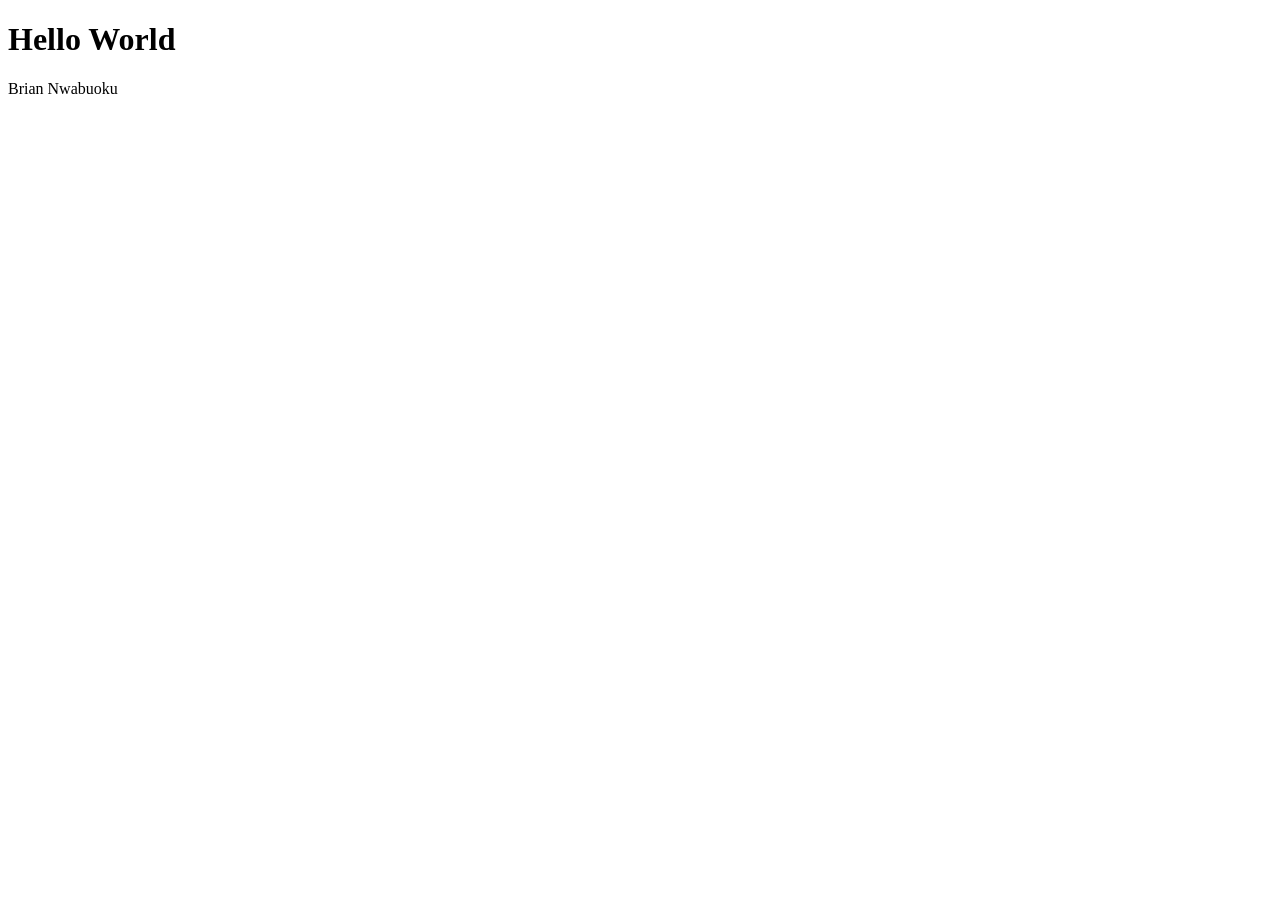
<file: index.html>
<!DOCTYPE html>

<!--
Student name: Brian Nwabuoku
File name: index.html
Date created: September 16, 2026
Date updated: September 16, 2026
Description: "Hello World" page for MIS 7375.
-->

<html>
  
<head>
  <title>Brian Nwabuoku - MIS 7375</title>
</head>

<body>
  <h1>Hello World</h1>
  <p>Brian Nwabuoku</p>
</body>

</html>
</file>
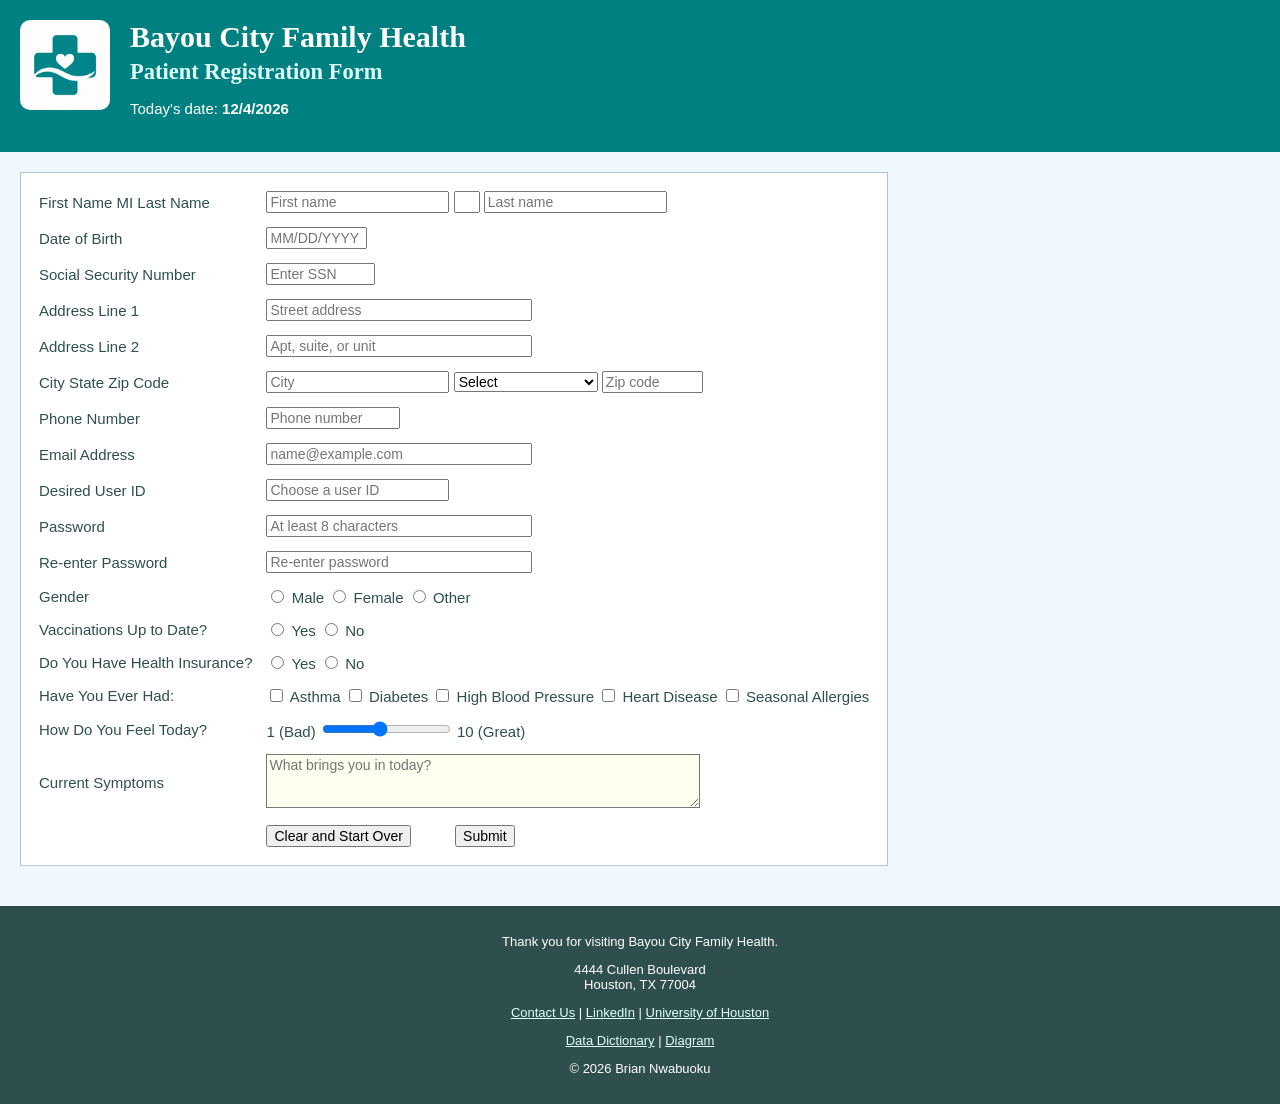
<file: mis7375/homework1/homework1.html>
<!DOCTYPE html>

<!--
Program name: homework1.html
Author: Brian Nwabuoku
Date created: 09/26/2026
Date last edited: 09/29/2026
Version: 1.0
Description: Patient registration form for Bayou City Family Health.
-->

<html>
<head>
  <title>Bayou City Family Health - Patient Registration</title>
  <link rel="stylesheet" href="homework1.css">
</head>
<body>
  <div id="header">
    <!-- Banner with our logo, company name, and today's date -->
    <img id="logo" src="bayou-city-family-health-logo.png" alt="Bayou City Family Health logo">
    <h1>Bayou City Family Health</h1>
    <h2>Patient Registration Form</h2>
    <!-- The script at the bottom of the page fills in the date -->
    <p>Today's date: <span id="today">Date goes here</span></p>
  </div>
  <div id="main">
    <form action="thankyou.html">
      <table class="form">
        <!-- First name, middle initial, and last name share one row -->
        <tr>
          <td>
            <label for="firstname">First Name</label>
            <label for="middleinit">MI</label>
            <label for="lastname">Last Name</label>
          </td>
          <td>
            <input type="text"
            id="firstname"
            name="firstname"
            size="20"
            maxlength="30"
            placeholder="First name"
            required>
            <input type="text"
            id="middleinit"
            name="middleinit"
            size="1"
            maxlength="1">
            <input type="text"
            id="lastname"
            name="lastname"
            size="20"
            maxlength="30"
            placeholder="Last name"
            required>
          </td>
        </tr>
        <!-- Date of birth -->
        <tr>
          <td><label for="dob">Date of Birth</label></td>
          <td>
            <input type="text"
            id="dob"
            name="dob"
            size="10"
            maxlength="10"
            placeholder="MM/DD/YYYY"
            required>
          </td>
        </tr>
        <!-- SSN is hidden like a password, and dashes are optional -->
        <tr>
          <td><label for="ssn">Social Security Number</label></td>
          <td>
            <input type="password"
            id="ssn"
            name="ssn"
            size="11"
            minlength="9"
            maxlength="11"
            placeholder="Enter SSN"
            required>
          </td>
        </tr>
        <!-- Address -->
        <tr>
          <td><label for="addr1">Address Line 1</label></td>
          <td>
            <input type="text"
            id="addr1"
            name="addr1"
            size="30"
            maxlength="30"
            placeholder="Street address"
            required>
          </td>
        </tr>
        <tr>
          <td><label for="addr2">Address Line 2</label></td>
          <td>
            <input type="text"
            id="addr2"
            name="addr2"
            size="30"
            maxlength="30"
            placeholder="Apt, suite, or unit">
          </td>
        </tr>
        <!-- City, state, and zip share one row -->
        <tr>
          <td>
            <label for="city">City</label>
            <label for="state">State</label>
            <label for="zip">Zip Code</label>
          </td>
          <td>
            <input type="text"
            id="city"
            name="city"
            size="20"
            maxlength="30"
            placeholder="City"
            required>
            <select id="state"
              name="state"
              required>
              <option value="">Select</option>
              <option value="AL">Alabama</option>
              <option value="AK">Alaska</option>
              <option value="AZ">Arizona</option>
              <option value="AR">Arkansas</option>
              <option value="CA">California</option>
              <option value="CO">Colorado</option>
              <option value="CT">Connecticut</option>
              <option value="DE">Delaware</option>
              <option value="DC">District of Columbia</option>
              <option value="FL">Florida</option>
              <option value="GA">Georgia</option>
              <option value="HI">Hawaii</option>
              <option value="ID">Idaho</option>
              <option value="IL">Illinois</option>
              <option value="IN">Indiana</option>
              <option value="IA">Iowa</option>
              <option value="KS">Kansas</option>
              <option value="KY">Kentucky</option>
              <option value="LA">Louisiana</option>
              <option value="ME">Maine</option>
              <option value="MD">Maryland</option>
              <option value="MA">Massachusetts</option>
              <option value="MI">Michigan</option>
              <option value="MN">Minnesota</option>
              <option value="MS">Mississippi</option>
              <option value="MO">Missouri</option>
              <option value="MT">Montana</option>
              <option value="NE">Nebraska</option>
              <option value="NV">Nevada</option>
              <option value="NH">New Hampshire</option>
              <option value="NJ">New Jersey</option>
              <option value="NM">New Mexico</option>
              <option value="NY">New York</option>
              <option value="NC">North Carolina</option>
              <option value="ND">North Dakota</option>
              <option value="OH">Ohio</option>
              <option value="OK">Oklahoma</option>
              <option value="OR">Oregon</option>
              <option value="PA">Pennsylvania</option>
              <option value="PR">Puerto Rico</option>
              <option value="RI">Rhode Island</option>
              <option value="SC">South Carolina</option>
              <option value="SD">South Dakota</option>
              <option value="TN">Tennessee</option>
              <option value="TX">Texas</option>
              <option value="UT">Utah</option>
              <option value="VT">Vermont</option>
              <option value="VA">Virginia</option>
              <option value="WA">Washington</option>
              <option value="WV">West Virginia</option>
              <option value="WI">Wisconsin</option>
              <option value="WY">Wyoming</option>
            </select>
            <input type="text"
            id="zip"
            name="zip"
            size="10"
            minlength="5"
            maxlength="10"
            placeholder="Zip code"
            required>
          </td>
        </tr>
        <!-- Phone -->
        <tr>
          <td><label for="phone">Phone Number</label></td>
          <td>
            <input type="tel"
            id="phone"
            name="phone"
            size="14"
            minlength="10"
            maxlength="14"
            placeholder="Phone number"
            required>
          </td>
        </tr>
        <!-- Email -->
        <tr>
          <td><label for="email">Email Address</label></td>
          <td>
            <input type="email"
            id="email"
            name="email"
            size="30"
            minlength="6"
            maxlength="100"
            placeholder="name@example.com"
            required>
          </td>
        </tr>
        <!-- User ID is kept separate from the email -->
        <tr>
          <td><label for="userid">Desired User ID</label></td>
          <td>
            <input type="text"
            id="userid"
            name="userid"
            size="20"
            minlength="5"
            maxlength="20"
            placeholder="Choose a user ID"
            required>
          </td>
        </tr>
        <!-- Password is typed twice so we can check that they match -->
        <tr>
          <td><label for="password1">Password</label></td>
          <td>
            <input type="password"
            id="password1"
            name="password1"
            size="30"
            minlength="8"
            maxlength="30"
            placeholder="At least 8 characters"
            required>
          </td>
        </tr>
        <tr>
          <td><label for="password2">Re-enter Password</label></td>
          <td>
            <input type="password"
            id="password2"
            name="password2"
            size="30"
            minlength="8"
            maxlength="30"
            placeholder="Re-enter password"
            required>
          </td>
        </tr>
        <!-- Gender uses one name for the group and a numbered id for each button -->
        <tr>
          <td>Gender</td>
          <td>
            <input type="radio"
            id="gender1"
            name="gender"
            value="M"
            required>
            <label for="gender1">Male</label>
            <input type="radio"
            id="gender2"
            name="gender"
            value="F">
            <label for="gender2">Female</label>
            <input type="radio"
            id="gender3"
            name="gender"
            value="O">
            <label for="gender3">Other</label>
          </td>
        </tr>
        <!-- Vaccinations are saved as 1 for yes and 0 for no -->
        <tr>
          <td>Vaccinations Up to Date?</td>
          <td>
            <input type="radio"
            id="vaccinated1"
            name="vaccinated"
            value="1"
            required>
            <label for="vaccinated1">Yes</label>
            <input type="radio"
            id="vaccinated2"
            name="vaccinated"
            value="0">
            <label for="vaccinated2">No</label>
          </td>
        </tr>
        <!-- Insurance is saved as 1 for yes and 0 for no -->
        <tr>
          <td>Do You Have Health Insurance?</td>
          <td>
            <input type="radio"
            id="insurance1"
            name="insurance"
            value="1"
            required>
            <label for="insurance1">Yes</label>
            <input type="radio"
            id="insurance2"
            name="insurance"
            value="0">
            <label for="insurance2">No</label>
          </td>
        </tr>
        <!-- Each medical history box is its own yes or no field -->
        <tr>
          <td>Have You Ever Had:</td>
          <td>
            <input type="checkbox"
            id="asthma"
            name="asthma"
            value="1">
            <label for="asthma">Asthma</label>
            <input type="checkbox"
            id="diabetes"
            name="diabetes"
            value="1">
            <label for="diabetes">Diabetes</label>
            <input type="checkbox"
            id="bloodpressure"
            name="bloodpressure"
            value="1">
            <label for="bloodpressure">High Blood Pressure</label>
            <input type="checkbox"
            id="heartdisease"
            name="heartdisease"
            value="1">
            <label for="heartdisease">Heart Disease</label>
            <input type="checkbox"
            id="allergies"
            name="allergies"
            value="1">
            <label for="allergies">Seasonal Allergies</label>
          </td>
        </tr>
        <!-- How the patient feels today, from 1 to 10 -->
        <tr>
          <td><label for="healthscale">How Do You Feel Today?</label></td>
          <td>
            1 (Bad)
            <input type="range"
            id="healthscale"
            name="healthscale"
            min="1"
            max="10"
            step="1"
            value="5">
            10 (Great)
          </td>
        </tr>
        <!-- Symptoms or reason for the visit -->
        <tr>
          <td><label for="symptoms">Current Symptoms</label></td>
          <td>
            <textarea id="symptoms"
            name="symptoms"
            rows="3"
            cols="50"
            placeholder="What brings you in today?"></textarea>
          </td>
        </tr>
        <!-- Clear resets the form, and Submit goes to the thank-you page -->
        <tr>
          <td></td>
          <td>
            <input type="reset"
            value="Clear and Start Over">
            <input type="submit"
            value="Submit">
          </td>
        </tr>
      </table>
    </form>
  </div>
  <!-- Footer with our address, contact, social links, and my homework files -->
  <div id="footer">
    <p>Thank you for visiting Bayou City Family Health.</p>
    <p>
      4444 Cullen Boulevard<br>
      Houston, TX 77004
    </p>
    <p>
      <a href="#">Contact Us</a> |
      <a href="https://www.linkedin.com/in/briannwabuoku">LinkedIn</a> |
      <a href="https://www.uh.edu">University of Houston</a>
    </p>
    <p>
      <a href="mis7375-homework1-data-dictionary.xlsx">Data Dictionary</a> |
      <a href="mis7375-homework1-diagram.png">Diagram</a>
    </p>
    <p>&copy; 2026 Brian Nwabuoku</p>
  </div>
  <!-- Writes today's date into the banner -->
  <script>
    document.getElementById("today").innerHTML = new Date().toLocaleDateString();
  </script>
</body>
</html>
</file>
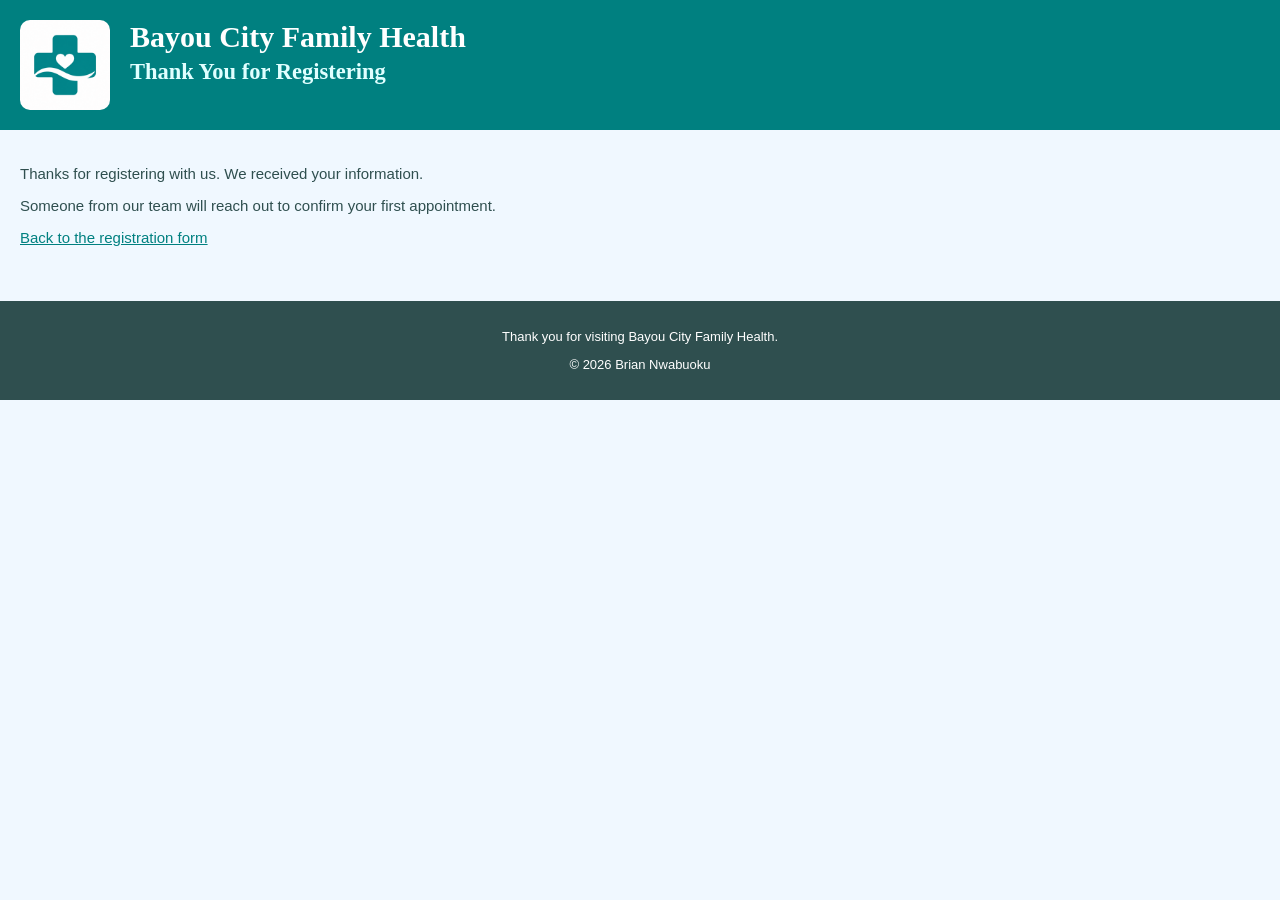
<file: mis7375/homework1/thankyou.html>
<!DOCTYPE html>

<!--
Program name: thankyou.html
Author: Brian Nwabuoku
Date created: 09/29/2026
Date last edited: 09/29/2026
Version: 1.0
Description: Thank you page shown after a patient submits the Bayou City Family Health registration form.
-->

<html>
<head>
  <title>Bayou City Family Health - Thank You</title>
  <link rel="stylesheet" href="homework1.css">
</head>
<body>
  <!-- Same banner as the form page -->
  <div id="header">
    <img id="logo" src="bayou-city-family-health-logo.png" alt="Bayou City Family Health logo">
    <h1>Bayou City Family Health</h1>
    <h2>Thank You for Registering</h2>
  </div>
  <!-- Confirmation and a link back to the form -->
  <div id="main">
    <p>Thanks for registering with us. We received your information.</p>
    <p>Someone from our team will reach out to confirm your first appointment.</p>
    <p><a href="homework1.html">Back to the registration form</a></p>
  </div>
  <!-- Footer -->
  <div id="footer">
    <p>Thank you for visiting Bayou City Family Health.</p>
    <p>&copy; 2026 Brian Nwabuoku</p>
  </div>
</body>
</html>
</file>
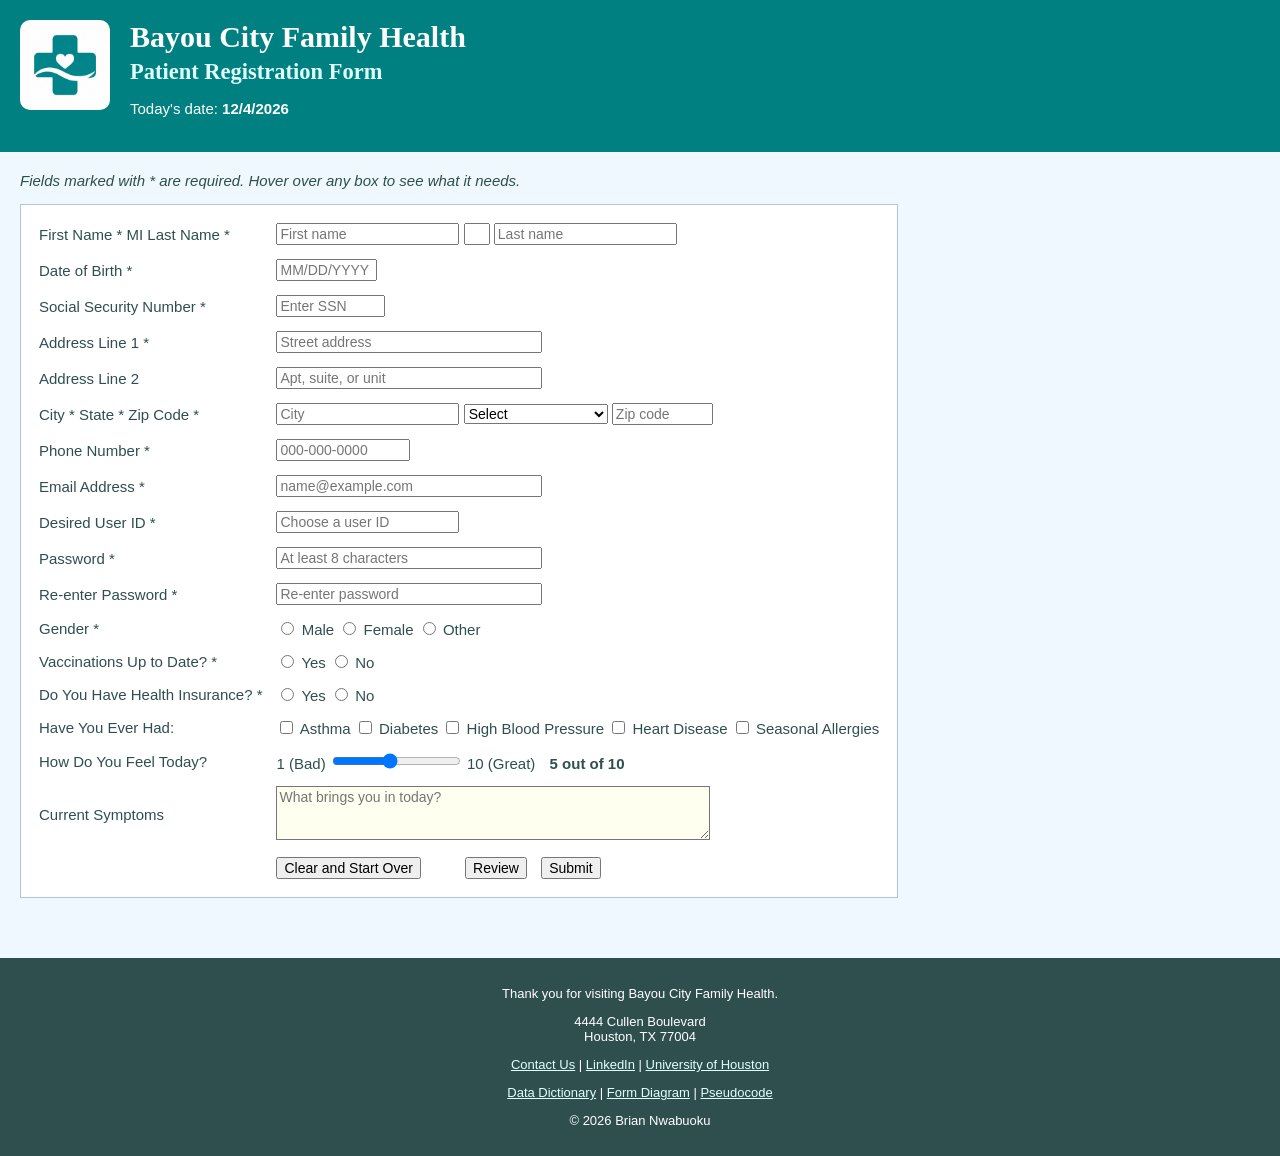
<file: mis7375/homework2/homework2.html>
<!DOCTYPE html>

<!--
Program name: homework2.html
Author: Brian Nwabuoku
Date created: 10/21/2026
Date last edited: 10/23/2026
Version: 1.5
Description: Patient registration form for Bayou City Family Health, built on Homework 1. It checks each field and has a Review button that shows everything the patient entered before they submit.
-->

<html>
<head>
  <title>Bayou City Family Health - Patient Registration</title>
  <link rel="stylesheet" href="homework2.css">
</head>
<body onload="startform()">
  <div id="header">
    <!-- Banner with our logo, company name, and today's date -->
    <img id="logo" src="bayou-city-family-health-logo.png" alt="Bayou City Family Health logo">
    <h1>Bayou City Family Health</h1>
    <h2>Patient Registration Form</h2>
    <!-- The script fills in the date when the page loads -->
    <p>Today's date: <span id="today">Date goes here</span></p>
  </div>
  <div id="main">
    <p class="note">Fields marked with * are required. Hover over any box to see what it needs.</p>
    <form id="signup"
      name="signup"
      action="thankyou.html"
      onsubmit="return checkall()"
      onreset="startover()">
      <table class="form">
        <!-- First name, middle initial, and last name share one row -->
        <tr>
          <td>
            <label for="firstname">First Name *</label>
            <label for="middleinit">MI</label>
            <label for="lastname">Last Name *</label>
          </td>
          <td>
            <input type="text"
            id="firstname"
            name="firstname"
            size="20"
            minlength="1"
            maxlength="30"
            pattern="[A-Za-z'\-]{1,30}"
            placeholder="First name"
            title="Your first name, 1 to 30 characters. Letters, apostrophes, and dashes only."
            onblur="showresult('firstname')"
            required>
            <input type="text"
            id="middleinit"
            name="middleinit"
            size="1"
            maxlength="1"
            pattern="[A-Za-z]"
            title="Your middle initial, one letter. Leave it blank if you don't have one."
            onblur="showresult('middleinit')">
            <input type="text"
            id="lastname"
            name="lastname"
            size="20"
            minlength="1"
            maxlength="30"
            pattern="[A-Za-z'2-5 \-]{1,30}"
            placeholder="Last name"
            title="Your last name, 1 to 30 characters. Letters, apostrophes, dashes, and the numbers 2 to 5 for a suffix like 3rd."
            onblur="showresult('lastname')"
            required>
            <span id="firstname_error" class="error"></span>
            <span id="middleinit_error" class="error"></span>
            <span id="lastname_error" class="error"></span>
          </td>
        </tr>
        <!-- Date of birth can't be in the future or more than 120 years ago -->
        <tr>
          <td><label for="dob">Date of Birth *</label></td>
          <td>
            <input type="text"
            id="dob"
            name="dob"
            size="10"
            minlength="10"
            maxlength="10"
            pattern="(0[1-9]|1[0-2])\/(0[1-9]|[12][0-9]|3[01])\/[0-9]{4}"
            placeholder="MM/DD/YYYY"
            title="Your date of birth as MM/DD/YYYY. It can't be in the future or more than 120 years ago."
            onblur="showresult('dob')"
            required>
            <span id="dob_error" class="error"></span>
          </td>
        </tr>
        <!-- SSN is hidden like a password, and dashes are optional -->
        <tr>
          <td><label for="ssn">Social Security Number *</label></td>
          <td>
            <input type="password"
            id="ssn"
            name="ssn"
            size="11"
            minlength="9"
            maxlength="11"
            pattern="[0-9]{3}-?[0-9]{2}-?[0-9]{4}"
            placeholder="Enter SSN"
            title="Your 9-digit Social Security number. Dashes are optional, and it stays hidden as you type."
            onblur="showresult('ssn')"
            required>
            <span id="ssn_error" class="error"></span>
          </td>
        </tr>
        <!-- Address -->
        <tr>
          <td><label for="addr1">Address Line 1 *</label></td>
          <td>
            <input type="text"
            id="addr1"
            name="addr1"
            size="30"
            minlength="2"
            maxlength="30"
            placeholder="Street address"
            title="Your street address, 2 to 30 characters."
            onblur="showresult('addr1')"
            required>
            <span id="addr1_error" class="error"></span>
          </td>
        </tr>
        <tr>
          <td><label for="addr2">Address Line 2</label></td>
          <td>
            <input type="text"
            id="addr2"
            name="addr2"
            size="30"
            minlength="2"
            maxlength="30"
            placeholder="Apt, suite, or unit"
            title="Apartment, suite, or unit. Optional, but if you fill it in, use 2 to 30 characters."
            onblur="showresult('addr2')">
            <span id="addr2_error" class="error"></span>
          </td>
        </tr>
        <!-- City, state, and zip share one row -->
        <tr>
          <td>
            <label for="city">City *</label>
            <label for="state">State *</label>
            <label for="zip">Zip Code *</label>
          </td>
          <td>
            <input type="text"
            id="city"
            name="city"
            size="20"
            minlength="2"
            maxlength="30"
            placeholder="City"
            title="Your city, 2 to 30 characters."
            onblur="showresult('city')"
            required>
            <!-- The state list loads from homework2-states.js -->
            <select id="state"
              name="state"
              title="Pick your state from the list."
              onchange="showresult('state')"
              required>
              <option value="">Select</option>
            </select>
            <input type="text"
            id="zip"
            name="zip"
            size="10"
            minlength="5"
            maxlength="10"
            pattern="[0-9]{5}(-[0-9]{4})?"
            placeholder="Zip code"
            title="Your 5-digit zip code. You can type ZIP+4 like 77004-1234, and we'll keep the first 5 digits."
            onblur="showresult('zip')"
            required>
            <span id="city_error" class="error"></span>
            <span id="state_error" class="error"></span>
            <span id="zip_error" class="error"></span>
          </td>
        </tr>
        <!-- Phone -->
        <tr>
          <td><label for="phone">Phone Number *</label></td>
          <td>
            <input type="tel"
            id="phone"
            name="phone"
            size="14"
            minlength="10"
            maxlength="14"
            pattern="\(?[0-9]{3}\)?[ .\-]?[0-9]{3}[ .\-]?[0-9]{4}"
            placeholder="000-000-0000"
            title="Your 10-digit phone number, like 713-555-1212. We'll show it back to you as 000-000-0000."
            onblur="showresult('phone')"
            required>
            <span id="phone_error" class="error"></span>
          </td>
        </tr>
        <!-- Email -->
        <tr>
          <td><label for="email">Email Address *</label></td>
          <td>
            <input type="email"
            id="email"
            name="email"
            size="30"
            minlength="6"
            maxlength="100"
            pattern="[A-Za-z0-9._%+\-]+@[A-Za-z0-9.\-]+\.[A-Za-z]{2,}"
            placeholder="name@example.com"
            title="Your email address in the format name@domain.tld."
            onblur="showresult('email')"
            required>
            <span id="email_error" class="error"></span>
          </td>
        </tr>
        <!-- User ID is kept separate from the email -->
        <tr>
          <td><label for="userid">Desired User ID *</label></td>
          <td>
            <input type="text"
            id="userid"
            name="userid"
            size="20"
            minlength="5"
            maxlength="30"
            pattern="[A-Za-z][A-Za-z0-9_\-]{4,29}"
            placeholder="Choose a user ID"
            title="5 to 30 characters. Start with a letter, then use letters, numbers, underscores, or dashes. No spaces. We'll save it in lowercase."
            onblur="showresult('userid')"
            required>
            <span id="userid_error" class="error"></span>
          </td>
        </tr>
        <!-- Password is typed twice so we can check that they match -->
        <tr>
          <td><label for="password1">Password *</label></td>
          <td>
            <input type="password"
            id="password1"
            name="password1"
            size="30"
            minlength="8"
            maxlength="30"
            pattern="(?=.*[a-z])(?=.*[A-Z])(?=.*[0-9])(?=.*[^A-Za-z0-9])[^&quot;]{8,30}"
            placeholder="At least 8 characters"
            title="8 to 30 characters with at least 1 uppercase letter, 1 lowercase letter, 1 number, and 1 special character like ! or #. No double quotes, and it can't include your user ID or name."
            oninput="showresult('password1')"
            onblur="showresult('password1')"
            required>
            <span id="password1_error" class="error"></span>
          </td>
        </tr>
        <tr>
          <td><label for="password2">Re-enter Password *</label></td>
          <td>
            <input type="password"
            id="password2"
            name="password2"
            size="30"
            minlength="8"
            maxlength="30"
            placeholder="Re-enter password"
            title="Type the same password again so we know they match."
            oninput="showresult('password2')"
            onblur="showresult('password2')"
            required>
            <span id="password2_error" class="error"></span>
          </td>
        </tr>
        <!-- Gender uses one name for the group and a numbered id for each button -->
        <tr>
          <td>Gender *</td>
          <td>
            <input type="radio"
            id="gender1"
            name="gender"
            value="M"
            title="Pick the option that fits you."
            required>
            <label for="gender1">Male</label>
            <input type="radio"
            id="gender2"
            name="gender"
            value="F"
            title="Pick the option that fits you.">
            <label for="gender2">Female</label>
            <input type="radio"
            id="gender3"
            name="gender"
            value="O"
            title="Pick the option that fits you.">
            <label for="gender3">Other</label>
            <span id="gender_error" class="error"></span>
          </td>
        </tr>
        <!-- Vaccinations are saved as 1 for yes and 0 for no -->
        <tr>
          <td>Vaccinations Up to Date? *</td>
          <td>
            <input type="radio"
            id="vaccinated1"
            name="vaccinated"
            value="1"
            title="Yes if your vaccinations are up to date."
            required>
            <label for="vaccinated1">Yes</label>
            <input type="radio"
            id="vaccinated2"
            name="vaccinated"
            value="0"
            title="No if you're behind on any vaccinations.">
            <label for="vaccinated2">No</label>
            <span id="vaccinated_error" class="error"></span>
          </td>
        </tr>
        <!-- Insurance is saved as 1 for yes and 0 for no -->
        <tr>
          <td>Do You Have Health Insurance? *</td>
          <td>
            <input type="radio"
            id="insurance1"
            name="insurance"
            value="1"
            title="Yes if you have health insurance."
            required>
            <label for="insurance1">Yes</label>
            <input type="radio"
            id="insurance2"
            name="insurance"
            value="0"
            title="No if you don't have health insurance.">
            <label for="insurance2">No</label>
            <span id="insurance_error" class="error"></span>
          </td>
        </tr>
        <!-- Each medical history box is its own yes or no field -->
        <tr>
          <td>Have You Ever Had:</td>
          <td>
            <input type="checkbox"
            id="asthma"
            name="asthma"
            value="1"
            title="Check if you've ever had asthma.">
            <label for="asthma">Asthma</label>
            <input type="checkbox"
            id="diabetes"
            name="diabetes"
            value="1"
            title="Check if you've ever had diabetes.">
            <label for="diabetes">Diabetes</label>
            <input type="checkbox"
            id="bloodpressure"
            name="bloodpressure"
            value="1"
            title="Check if you've ever had high blood pressure.">
            <label for="bloodpressure">High Blood Pressure</label>
            <input type="checkbox"
            id="heartdisease"
            name="heartdisease"
            value="1"
            title="Check if you've ever had heart disease.">
            <label for="heartdisease">Heart Disease</label>
            <input type="checkbox"
            id="allergies"
            name="allergies"
            value="1"
            title="Check if you get seasonal allergies.">
            <label for="allergies">Seasonal Allergies</label>
          </td>
        </tr>
        <!-- How the patient feels today, from 1 to 10, with the number shown as the bar moves -->
        <tr>
          <td><label for="healthscale">How Do You Feel Today?</label></td>
          <td>
            1 (Bad)
            <input type="range"
            id="healthscale"
            name="healthscale"
            min="1"
            max="10"
            step="1"
            value="5"
            title="Slide to show how you feel today, from 1 (bad) to 10 (great)."
            oninput="showhealthscale()">
            10 (Great)
            <span id="healthvalue">5 out of 10</span>
          </td>
        </tr>
        <!-- Symptoms or reason for the visit -->
        <tr>
          <td><label for="symptoms">Current Symptoms</label></td>
          <td>
            <textarea id="symptoms"
            name="symptoms"
            rows="3"
            cols="50"
            maxlength="500"
            placeholder="What brings you in today?"
            title="Optional. Tell us what brings you in, up to 500 characters. Please don't use double quotes."
            onblur="showresult('symptoms')"></textarea>
            <span id="symptoms_error" class="error"></span>
          </td>
        </tr>
        <!-- Review shows everything below the form, Clear resets it, and Submit goes to the thank-you page -->
        <tr>
          <td></td>
          <td>
            <input type="reset"
            value="Clear and Start Over"
            title="Clears every field so you can start over.">
            <input type="button"
            id="reviewbutton"
            value="Review"
            title="Checks your answers and shows them below so you can look them over."
            onclick="reviewform()">
            <input type="submit"
            value="Submit"
            title="Sends your registration once everything checks out.">
          </td>
        </tr>
      </table>
    </form>
    <!-- The review of what the patient entered shows up here -->
    <div id="review"></div>
  </div>
  <!-- Footer with our address, contact, social links, and my homework files -->
  <div id="footer">
    <p>Thank you for visiting Bayou City Family Health.</p>
    <p>
      4444 Cullen Boulevard<br>
      Houston, TX 77004
    </p>
    <p>
      <a href="#">Contact Us</a> |
      <a href="https://www.linkedin.com/in/briannwabuoku">LinkedIn</a> |
      <a href="https://www.uh.edu">University of Houston</a>
    </p>
    <p>
      <a href="mis7375-homework2-data-dictionary.xlsx">Data Dictionary</a> |
      <a href="../homework1/mis7375-homework1-diagram.png">Form Diagram</a> |
      <a href="homework2-pseudocode.pdf">Pseudocode</a>
    </p>
    <p>&copy; 2026 Brian Nwabuoku</p>
  </div>
  <!-- The state list and the form checks live in their own files -->
  <script src="homework2-states.js"></script>
  <script src="homework2.js"></script>
</body>
</html>
</file>
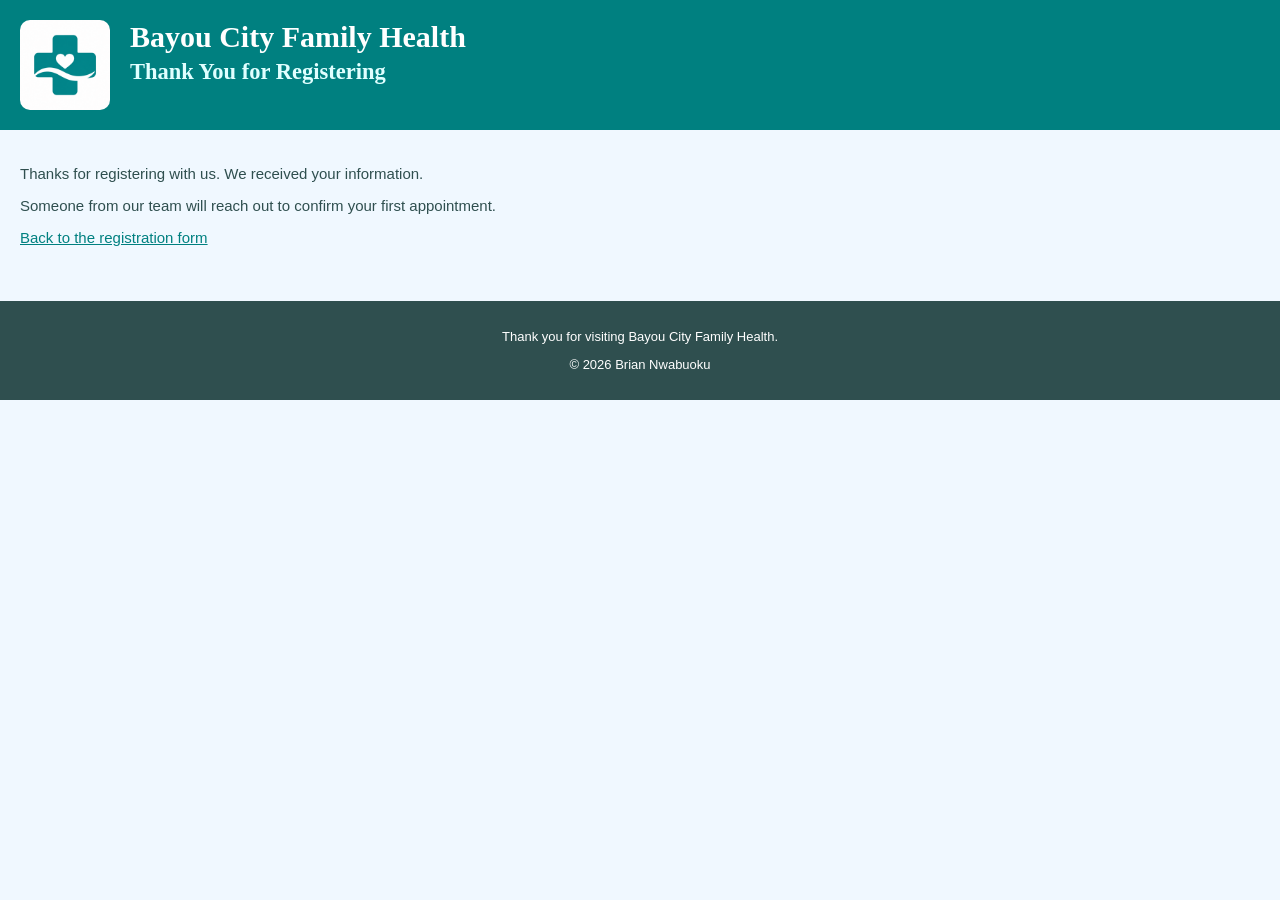
<file: mis7375/homework2/thankyou.html>
<!DOCTYPE html>

<!--
Program name: thankyou.html
Author: Brian Nwabuoku
Date created: 09/29/2026
Date last edited: 10/21/2026
Version: 1.1
Description: Thank you page shown after a patient submits the Bayou City Family Health registration form for Homework 2.
-->

<html>
<head>
  <title>Bayou City Family Health - Thank You</title>
  <link rel="stylesheet" href="homework2.css">
</head>
<body>
  <!-- Same banner as the form page -->
  <div id="header">
    <img id="logo" src="bayou-city-family-health-logo.png" alt="Bayou City Family Health logo">
    <h1>Bayou City Family Health</h1>
    <h2>Thank You for Registering</h2>
  </div>
  <!-- Confirmation and a link back to the form -->
  <div id="main">
    <p>Thanks for registering with us. We received your information.</p>
    <p>Someone from our team will reach out to confirm your first appointment.</p>
    <p><a href="homework2.html">Back to the registration form</a></p>
  </div>
  <!-- Footer -->
  <div id="footer">
    <p>Thank you for visiting Bayou City Family Health.</p>
    <p>&copy; 2026 Brian Nwabuoku</p>
  </div>
</body>
</html>
</file>
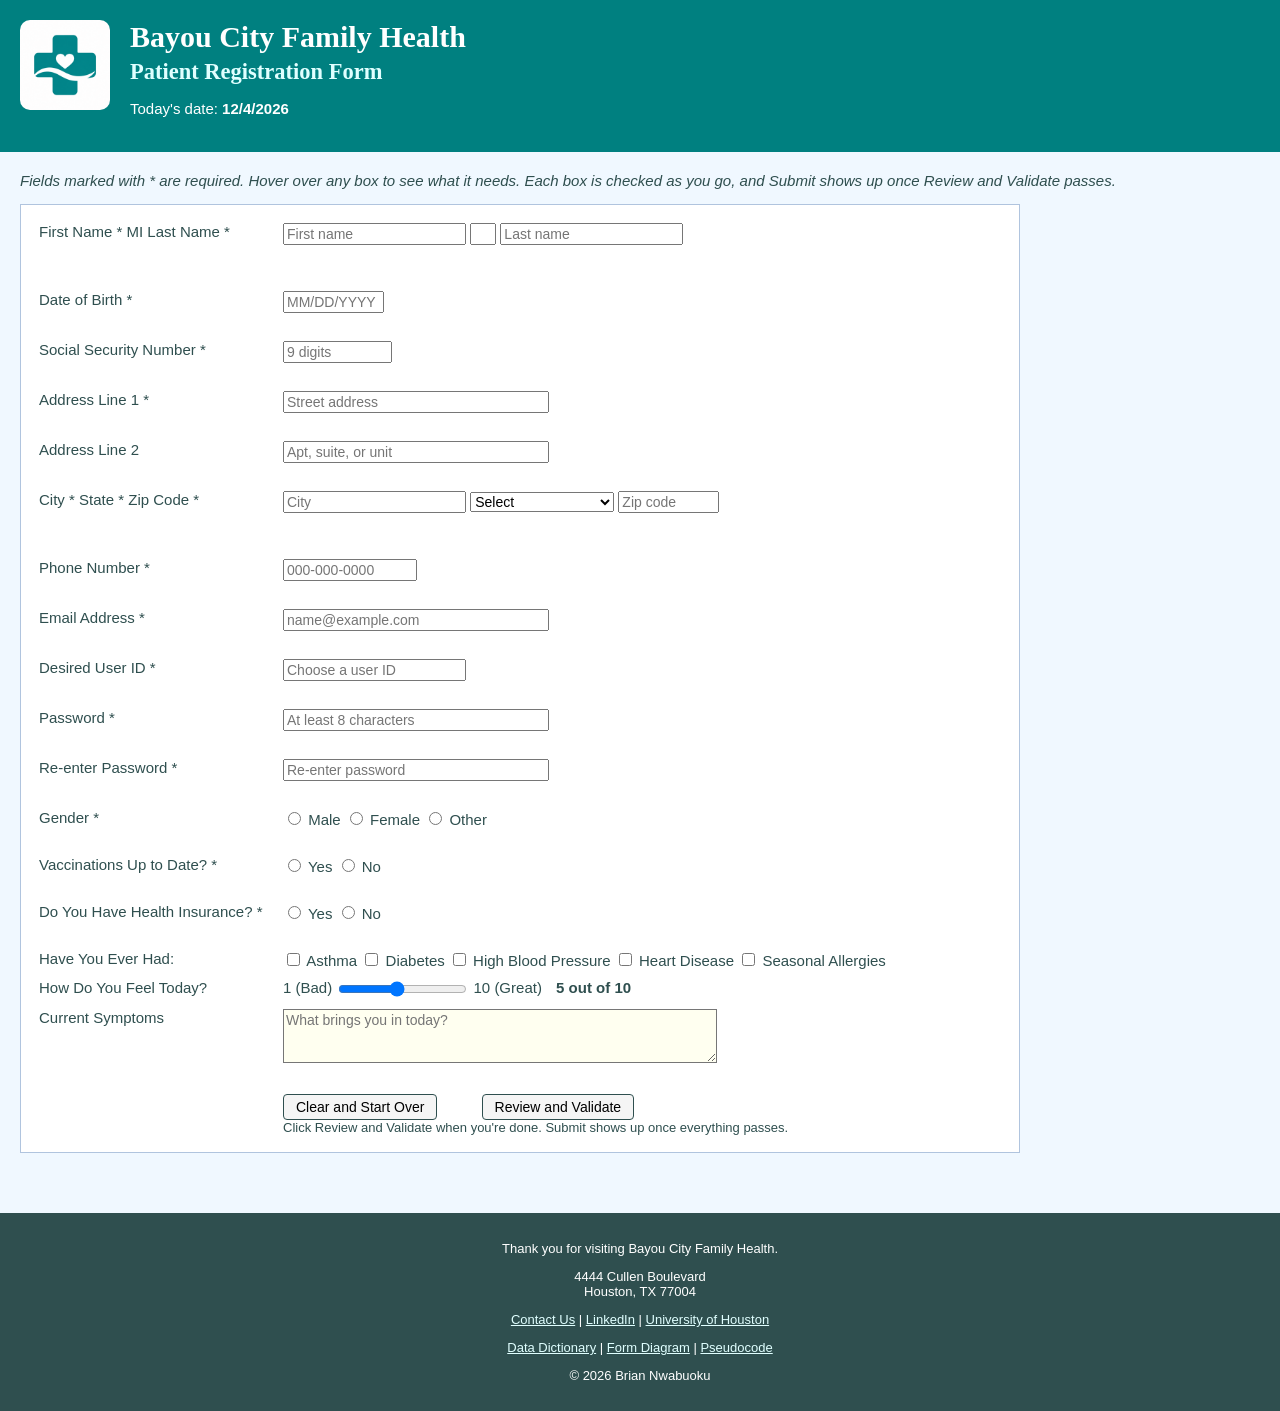
<file: mis7375/homework3/homework3.html>
<!DOCTYPE html>

<!--
Program name: homework3.html
Author: Brian Nwabuoku
Date created: 11/11/2026
Date last edited: 11/11/2026
Version: 1.0
Description: Patient registration form for Bayou City Family Health, built on Homework 2. Every field is checked with JavaScript as the patient goes, and the Submit button only shows up after Review and Validate finds nothing wrong.
-->

<html>
<head>
  <title>Bayou City Family Health - Patient Registration</title>
  <link rel="stylesheet" href="homework3.css">
</head>
<body onload="startform()">
  <div id="header">
    <!-- Banner with our logo, company name, and today's date -->
    <img id="logo" src="bayou-city-family-health-logo.png" alt="Bayou City Family Health logo">
    <h1>Bayou City Family Health</h1>
    <h2>Patient Registration Form</h2>
    <!-- The script fills in the date when the page loads -->
    <p>Today's date: <span id="today">Date goes here</span></p>
  </div>
  <div id="main">
    <p class="note">Fields marked with * are required. Hover over any box to see what it needs. Each box is checked as you go, and Submit shows up once Review and Validate passes.</p>
    <form id="signup"
      name="signup"
      action="thankyou.html"
      oninput="formchanged(event)"
      onsubmit="return checkall()"
      onreset="startover()">
      <table class="form">
        <!-- First name, middle initial, and last name share one row -->
        <tr>
          <td>
            <label for="firstname">First Name *</label>
            <label for="middleinit">MI</label>
            <label for="lastname">Last Name *</label>
          </td>
          <td>
            <input type="text"
            id="firstname"
            name="firstname"
            size="20"
            minlength="1"
            maxlength="30"
            pattern="[A-Za-z'\-]{1,30}"
            placeholder="First name"
            title="Your first name, 1 to 30 characters. Letters, apostrophes, and dashes only."
            onblur="showresult('firstname')"
            required>
            <input type="text"
            id="middleinit"
            name="middleinit"
            size="1"
            maxlength="1"
            pattern="[A-Za-z]"
            title="Your middle initial, one letter. Leave it blank if you don't have one."
            onblur="showresult('middleinit')">
            <input type="text"
            id="lastname"
            name="lastname"
            size="20"
            minlength="1"
            maxlength="30"
            pattern="[A-Za-z'2-5 \-]{1,30}"
            placeholder="Last name"
            title="Your last name, 1 to 30 characters. Letters, apostrophes, dashes, and the numbers 2 to 5 for a suffix like 3rd."
            onblur="showresult('lastname')"
            required>
            <div class="messages twolines">
              <span id="firstname_error" class="error"></span>
              <span id="middleinit_error" class="error"></span>
              <span id="lastname_error" class="error"></span>
            </div>
          </td>
        </tr>
        <!-- Date of birth can't be in the future or more than 120 years ago -->
        <tr>
          <td><label for="dob">Date of Birth *</label></td>
          <td>
            <input type="text"
            id="dob"
            name="dob"
            size="10"
            minlength="10"
            maxlength="10"
            pattern="(0[1-9]|1[0-2])\/(0[1-9]|[12][0-9]|3[01])\/[0-9]{4}"
            placeholder="MM/DD/YYYY"
            title="Your date of birth as MM/DD/YYYY. It can't be in the future or more than 120 years ago."
            onblur="showresult('dob')"
            required>
            <div class="messages">
              <span id="dob_error" class="error"></span>
            </div>
          </td>
        </tr>
        <!-- SSN is hidden like a password, and the dashes go in on their own as you type -->
        <tr>
          <td><label for="ssn">Social Security Number *</label></td>
          <td>
            <input type="password"
            id="ssn"
            name="ssn"
            size="11"
            minlength="9"
            maxlength="11"
            pattern="[0-9]{3}-?[0-9]{2}-?[0-9]{4}"
            placeholder="9 digits"
            title="Your 9-digit Social Security number. Just type the numbers and we'll add the dashes. It stays hidden as you type."
            oninput="formatssn()"
            onblur="showresult('ssn')"
            required>
            <div class="messages">
              <span id="ssn_error" class="error"></span>
            </div>
          </td>
        </tr>
        <!-- Address -->
        <tr>
          <td><label for="addr1">Address Line 1 *</label></td>
          <td>
            <input type="text"
            id="addr1"
            name="addr1"
            size="30"
            minlength="2"
            maxlength="30"
            pattern="[A-Za-z0-9 .,#'\-\/]{2,30}"
            placeholder="Street address"
            title="Your street address, 2 to 30 characters. Letters, numbers, spaces, and . , # ' - / are fine."
            onblur="showresult('addr1')"
            required>
            <div class="messages">
              <span id="addr1_error" class="error"></span>
            </div>
          </td>
        </tr>
        <tr>
          <td><label for="addr2">Address Line 2</label></td>
          <td>
            <input type="text"
            id="addr2"
            name="addr2"
            size="30"
            minlength="2"
            maxlength="30"
            pattern="[A-Za-z0-9 .,#'\-\/]{2,30}"
            placeholder="Apt, suite, or unit"
            title="Apartment, suite, or unit. Optional, but if you fill it in, use 2 to 30 letters, numbers, spaces, and . , # ' - /"
            onblur="showresult('addr2')">
            <div class="messages">
              <span id="addr2_error" class="error"></span>
            </div>
          </td>
        </tr>
        <!-- City, state, and zip share one row -->
        <tr>
          <td>
            <label for="city">City *</label>
            <label for="state">State *</label>
            <label for="zip">Zip Code *</label>
          </td>
          <td>
            <input type="text"
            id="city"
            name="city"
            size="20"
            minlength="2"
            maxlength="30"
            pattern="[A-Za-z .'\-]{2,30}"
            placeholder="City"
            title="Your city, 2 to 30 characters. Letters, spaces, periods, apostrophes, and dashes only."
            onblur="showresult('city')"
            required>
            <!-- The state list loads from homework3-states.js -->
            <select id="state"
              name="state"
              title="Pick your state from the list."
              onchange="showresult('state')"
              required>
              <option value="">Select</option>
            </select>
            <input type="text"
            id="zip"
            name="zip"
            size="10"
            minlength="5"
            maxlength="10"
            pattern="[0-9]{5}(-[0-9]{4})?"
            placeholder="Zip code"
            title="Your 5-digit zip code. If you paste a ZIP+4 like 77004-1234, we'll keep the first 5 digits."
            onblur="showresult('zip')"
            required>
            <div class="messages twolines">
              <span id="city_error" class="error"></span>
              <span id="state_error" class="error"></span>
              <span id="zip_error" class="error"></span>
            </div>
          </td>
        </tr>
        <!-- Phone -->
        <tr>
          <td><label for="phone">Phone Number *</label></td>
          <td>
            <input type="tel"
            id="phone"
            name="phone"
            size="14"
            minlength="10"
            maxlength="14"
            pattern="\(?[0-9]{3}\)?[ .\-]?[0-9]{3}[ .\-]?[0-9]{4}"
            placeholder="000-000-0000"
            title="Your 10-digit phone number, like 713-555-1212. We'll show it back to you as 000-000-0000."
            onblur="showresult('phone')"
            required>
            <div class="messages">
              <span id="phone_error" class="error"></span>
            </div>
          </td>
        </tr>
        <!-- Email -->
        <tr>
          <td><label for="email">Email Address *</label></td>
          <td>
            <input type="email"
            id="email"
            name="email"
            size="30"
            minlength="6"
            maxlength="100"
            pattern="[A-Za-z0-9._%+\-]+@[A-Za-z0-9.\-]+\.[A-Za-z]{2,}"
            placeholder="name@example.com"
            title="Your email address in the format name@domain.tld. We'll save it in lowercase."
            onblur="showresult('email')"
            required>
            <div class="messages">
              <span id="email_error" class="error"></span>
            </div>
          </td>
        </tr>
        <!-- User ID is kept separate from the email and checked while you type -->
        <tr>
          <td><label for="userid">Desired User ID *</label></td>
          <td>
            <input type="text"
            id="userid"
            name="userid"
            size="20"
            minlength="5"
            maxlength="20"
            pattern="[A-Za-z][A-Za-z0-9_\-]{4,19}"
            placeholder="Choose a user ID"
            title="5 to 20 characters. Start with a letter, then use letters, numbers, underscores, or dashes. No spaces. We'll save it in lowercase."
            oninput="checknow('userid')"
            onblur="showresult('userid')"
            required>
            <div class="messages">
              <span id="userid_error" class="error"></span>
            </div>
          </td>
        </tr>
        <!-- Password is typed twice so we can check that they match, and both are checked while you type -->
        <tr>
          <td><label for="password1">Password *</label></td>
          <td>
            <input type="password"
            id="password1"
            name="password1"
            size="30"
            minlength="8"
            maxlength="30"
            pattern="(?=.*[a-z])(?=.*[A-Z])(?=.*[0-9])(?=.*[^A-Za-z0-9])[^&quot;]{8,30}"
            placeholder="At least 8 characters"
            title="8 to 30 characters with at least 1 uppercase letter, 1 lowercase letter, 1 number, and 1 special character like ! or #. No double quotes, and it can't include your user ID or name."
            oninput="checknow('password1')"
            onblur="showresult('password1')"
            required>
            <div class="messages">
              <span id="password1_error" class="error"></span>
            </div>
          </td>
        </tr>
        <tr>
          <td><label for="password2">Re-enter Password *</label></td>
          <td>
            <input type="password"
            id="password2"
            name="password2"
            size="30"
            minlength="8"
            maxlength="30"
            placeholder="Re-enter password"
            title="Type the same password again so we know they match."
            oninput="checknow('password2')"
            onblur="showresult('password2')"
            required>
            <div class="messages">
              <span id="password2_error" class="error"></span>
            </div>
          </td>
        </tr>
        <!-- Gender uses one name for the group and a numbered id for each button -->
        <tr>
          <td>Gender *</td>
          <td>
            <input type="radio"
            id="gender1"
            name="gender"
            value="M"
            title="Pick the option that fits you."
            onchange="showresult('gender')"
            required>
            <label for="gender1">Male</label>
            <input type="radio"
            id="gender2"
            name="gender"
            value="F"
            title="Pick the option that fits you."
            onchange="showresult('gender')">
            <label for="gender2">Female</label>
            <input type="radio"
            id="gender3"
            name="gender"
            value="O"
            title="Pick the option that fits you."
            onchange="showresult('gender')">
            <label for="gender3">Other</label>
            <div class="messages">
              <span id="gender_error" class="error"></span>
            </div>
          </td>
        </tr>
        <!-- Vaccinations are saved as 1 for yes and 0 for no -->
        <tr>
          <td>Vaccinations Up to Date? *</td>
          <td>
            <input type="radio"
            id="vaccinated1"
            name="vaccinated"
            value="1"
            title="Yes if your vaccinations are up to date."
            onchange="showresult('vaccinated')"
            required>
            <label for="vaccinated1">Yes</label>
            <input type="radio"
            id="vaccinated2"
            name="vaccinated"
            value="0"
            title="No if you're behind on any vaccinations."
            onchange="showresult('vaccinated')">
            <label for="vaccinated2">No</label>
            <div class="messages">
              <span id="vaccinated_error" class="error"></span>
            </div>
          </td>
        </tr>
        <!-- Insurance is saved as 1 for yes and 0 for no -->
        <tr>
          <td>Do You Have Health Insurance? *</td>
          <td>
            <input type="radio"
            id="insurance1"
            name="insurance"
            value="1"
            title="Yes if you have health insurance."
            onchange="showresult('insurance')"
            required>
            <label for="insurance1">Yes</label>
            <input type="radio"
            id="insurance2"
            name="insurance"
            value="0"
            title="No if you don't have health insurance."
            onchange="showresult('insurance')">
            <label for="insurance2">No</label>
            <div class="messages">
              <span id="insurance_error" class="error"></span>
            </div>
          </td>
        </tr>
        <!-- Each medical history box is its own yes or no field -->
        <tr>
          <td>Have You Ever Had:</td>
          <td>
            <input type="checkbox"
            id="asthma"
            name="asthma"
            value="1"
            title="Check if you've ever had asthma.">
            <label for="asthma">Asthma</label>
            <input type="checkbox"
            id="diabetes"
            name="diabetes"
            value="1"
            title="Check if you've ever had diabetes.">
            <label for="diabetes">Diabetes</label>
            <input type="checkbox"
            id="bloodpressure"
            name="bloodpressure"
            value="1"
            title="Check if you've ever had high blood pressure.">
            <label for="bloodpressure">High Blood Pressure</label>
            <input type="checkbox"
            id="heartdisease"
            name="heartdisease"
            value="1"
            title="Check if you've ever had heart disease.">
            <label for="heartdisease">Heart Disease</label>
            <input type="checkbox"
            id="allergies"
            name="allergies"
            value="1"
            title="Check if you get seasonal allergies.">
            <label for="allergies">Seasonal Allergies</label>
          </td>
        </tr>
        <!-- How the patient feels today, from 1 to 10, with the number shown as the bar moves -->
        <tr>
          <td><label for="healthscale">How Do You Feel Today?</label></td>
          <td>
            1 (Bad)
            <input type="range"
            id="healthscale"
            name="healthscale"
            min="1"
            max="10"
            step="1"
            value="5"
            title="Slide to show how you feel today, from 1 (bad) to 10 (great)."
            oninput="showhealthscale()">
            10 (Great)
            <span id="healthvalue">5 out of 10</span>
          </td>
        </tr>
        <!-- Symptoms or reason for the visit -->
        <tr>
          <td><label for="symptoms">Current Symptoms</label></td>
          <td>
            <textarea id="symptoms"
            name="symptoms"
            rows="3"
            cols="50"
            maxlength="500"
            placeholder="What brings you in today?"
            title="Optional. Tell us what brings you in, up to 500 characters. Please don't use double quotes."
            onblur="showresult('symptoms')"></textarea>
            <div class="messages">
              <span id="symptoms_error" class="error"></span>
            </div>
          </td>
        </tr>
        <!-- Review and Validate checks everything and shows it below the form, and Submit stays hidden until it all passes -->
        <tr>
          <td></td>
          <td>
            <input type="reset"
            value="Clear and Start Over"
            title="Clears every field so you can start over.">
            <input type="button"
            id="reviewbutton"
            value="Review and Validate"
            title="Checks every answer and shows them below so you can look them over. Submit shows up when everything passes."
            onclick="reviewform()">
            <input type="submit"
            id="submitbutton"
            value="Submit"
            title="Sends your registration. It only shows up after Review and Validate finds nothing wrong."
            hidden
            disabled>
            <div class="messages">
              <span id="formstatus"></span>
            </div>
          </td>
        </tr>
      </table>
    </form>
    <!-- The review of what the patient entered shows up here -->
    <div id="review"></div>
  </div>
  <!-- Footer with our address, contact, social links, and my homework files -->
  <div id="footer">
    <p>Thank you for visiting Bayou City Family Health.</p>
    <p>
      4444 Cullen Boulevard<br>
      Houston, TX 77004
    </p>
    <p>
      <a href="#">Contact Us</a> |
      <a href="https://www.linkedin.com/in/briannwabuoku">LinkedIn</a> |
      <a href="https://www.uh.edu">University of Houston</a>
    </p>
    <p>
      <a href="mis7375-homework3-data-dictionary.xlsx">Data Dictionary</a> |
      <a href="../homework1/mis7375-homework1-diagram.png">Form Diagram</a> |
      <a href="homework3-pseudocode.pdf">Pseudocode</a>
    </p>
    <p>&copy; 2026 Brian Nwabuoku</p>
  </div>
  <!-- The state list and the form checks live in their own files -->
  <script src="homework3-states.js"></script>
  <script src="homework3.js"></script>
</body>
</html>
</file>
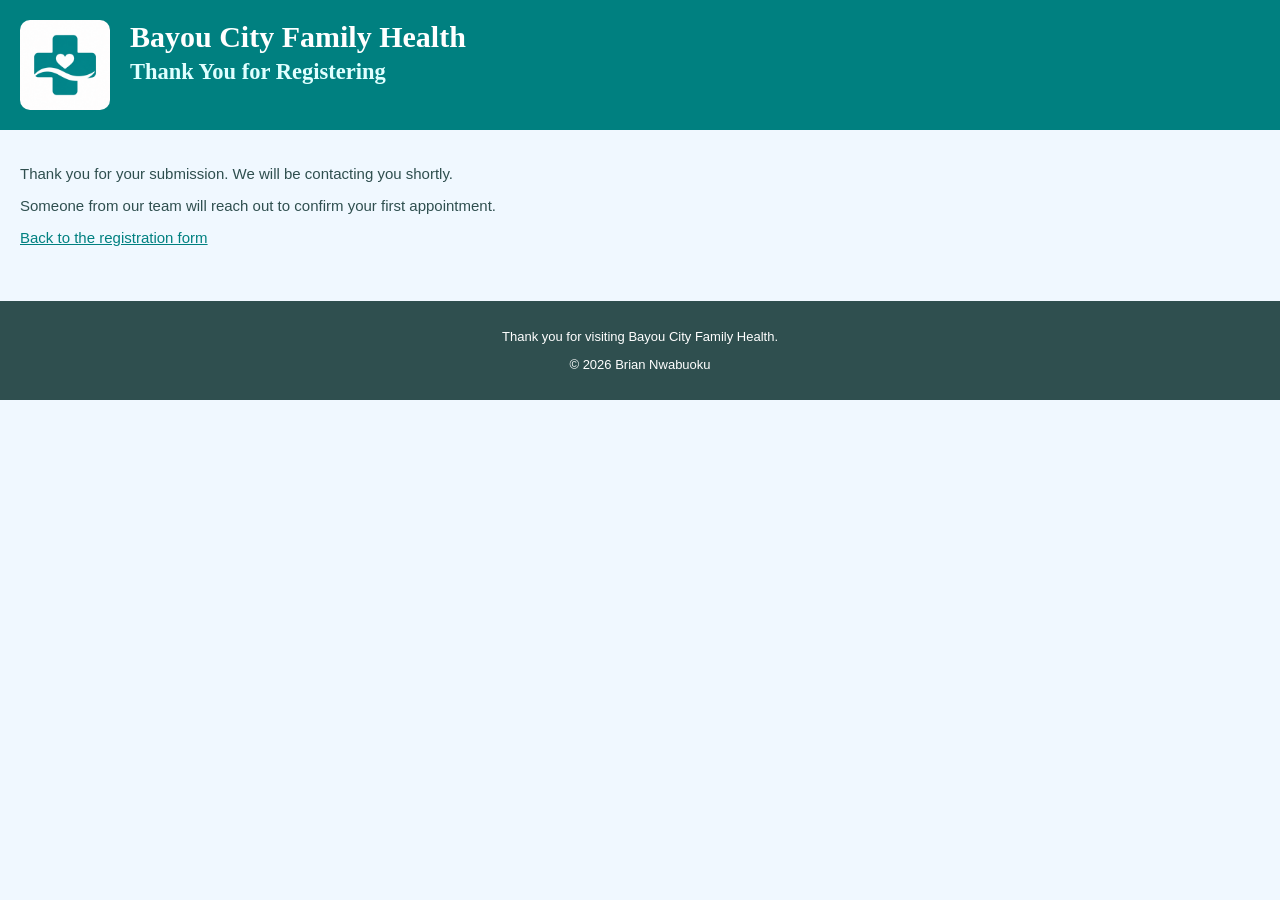
<file: mis7375/homework3/thankyou.html>
<!DOCTYPE html>

<!--
Program name: thankyou.html
Author: Brian Nwabuoku
Date created: 09/29/2026
Date last edited: 11/11/2026
Version: 1.2
Description: Thank you page shown after a patient submits the Bayou City Family Health registration form for Homework 3.
-->

<html>
<head>
  <title>Bayou City Family Health - Thank You</title>
  <link rel="stylesheet" href="homework3.css">
</head>
<body>
  <!-- Same banner as the form page -->
  <div id="header">
    <img id="logo" src="bayou-city-family-health-logo.png" alt="Bayou City Family Health logo">
    <h1>Bayou City Family Health</h1>
    <h2>Thank You for Registering</h2>
  </div>
  <!-- Confirmation and a link back to the form -->
  <div id="main">
    <p>Thank you for your submission. We will be contacting you shortly.</p>
    <p>Someone from our team will reach out to confirm your first appointment.</p>
    <p><a href="homework3.html">Back to the registration form</a></p>
  </div>
  <!-- Footer -->
  <div id="footer">
    <p>Thank you for visiting Bayou City Family Health.</p>
    <p>&copy; 2026 Brian Nwabuoku</p>
  </div>
</body>
</html>
</file>
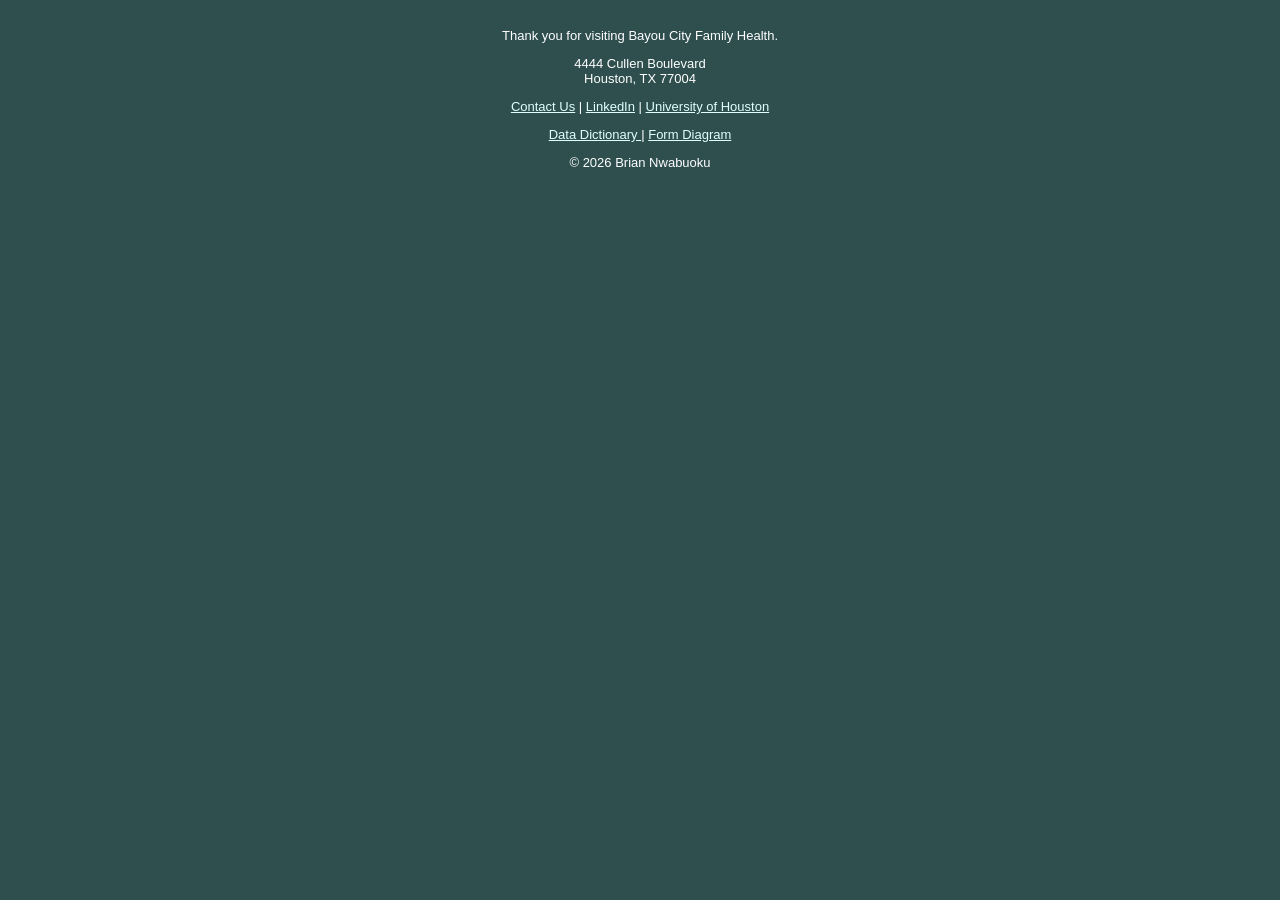
<file: mis7375/homework4/homework4-footer.html>
<!DOCTYPE html>

<!--
Program name: homework4-footer.html
Author: Brian Nwabuoku
Date created: 11/25/2026
Date last edited: 11/25/2026
Version: 1.0
Description: Footer for the Bayou City Family Health registration page.
-->

<html lang="en">
<head>
  <meta charset="utf-8">
  <meta name="viewport" content="width=device-width, initial-scale=1">
  <title>Bayou City Family Health - Footer</title>
  <link rel="stylesheet" href="homework4.css">
</head>
<body class="footerpage">
  <!-- Footer with our address, contact, social links, and my homework files -->
  <div id="footer">
    <p>Thank you for visiting Bayou City Family Health.</p>
    <p>
      4444 Cullen Boulevard<br>
      Houston, TX 77004
    </p>
    <p>
      <a href="#">Contact Us</a> |
      <a href="https://www.linkedin.com/in/briannwabuoku" target="_top">LinkedIn</a> |
      <a href="https://www.uh.edu" target="_top">University of Houston</a>
    </p>
    <p>
      <a href="../homework3/mis7375-homework3-data-dictionary.xlsx" target="_top">
        Data Dictionary
      </a> |
      <a href="../homework1/mis7375-homework1-diagram.png" target="_top">
        Form Diagram
      </a>
    </p>
    <p>&copy; 2026 Brian Nwabuoku</p>
  </div>
  <!-- End of the footer page -->
</body>
</html>
</file>
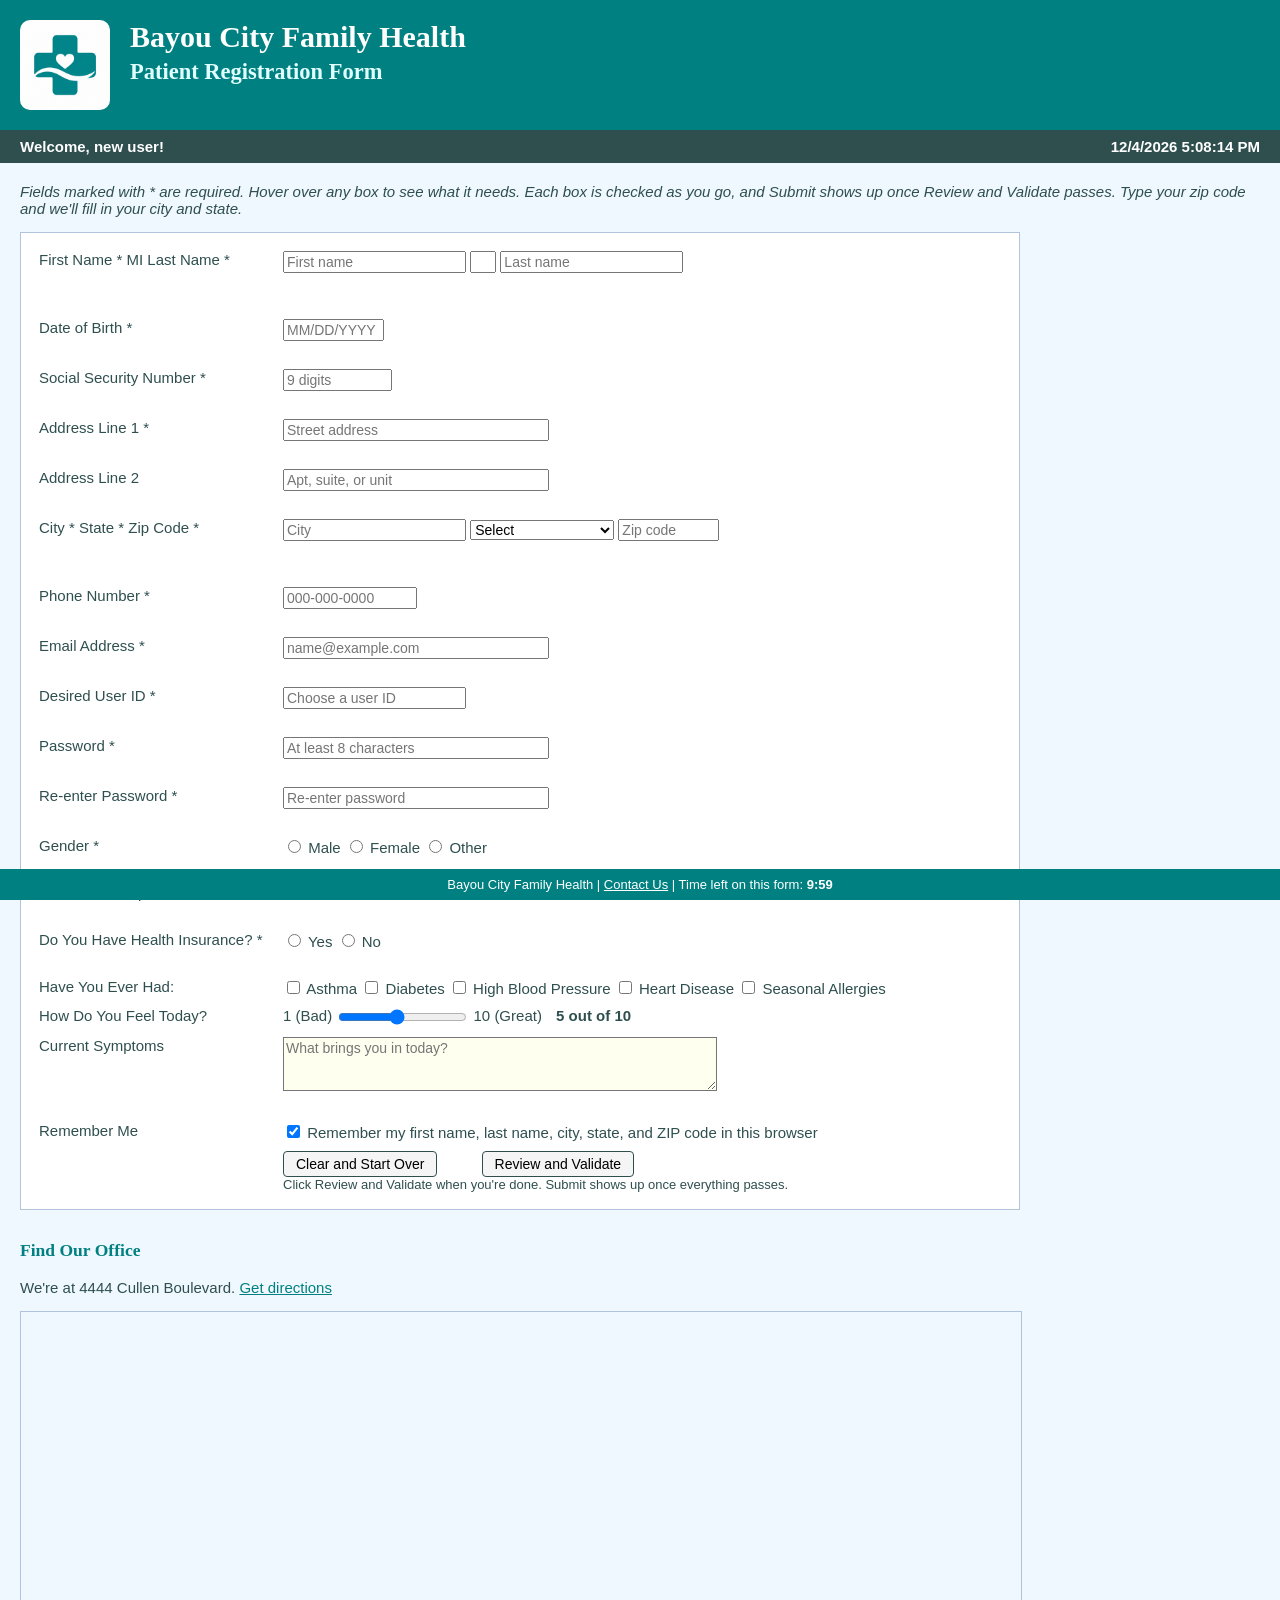
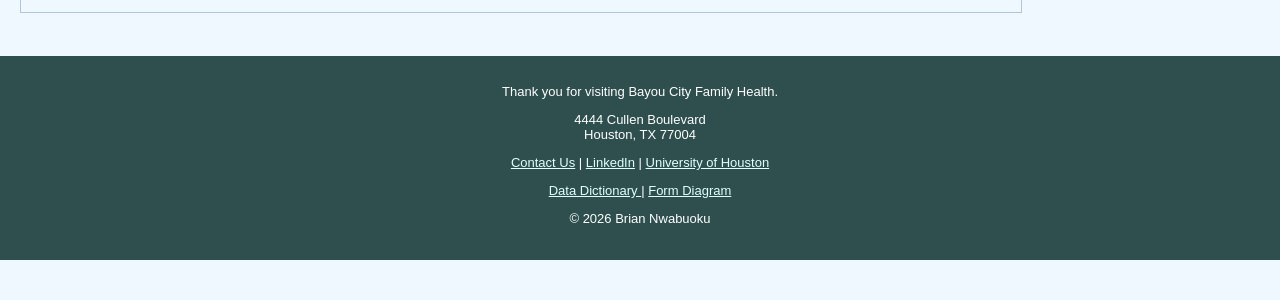
<file: mis7375/homework4/homework4.html>
<!DOCTYPE html>

<!--
Program name: homework4.html
Author: Brian Nwabuoku
Date created: 11/23/2026
Date last edited: 11/25/2026
Version: 1.1
Description: Patient registration form for Bayou City Family Health that remembers five fields for returning patients.
-->

<html>
<head>
  <title>Bayou City Family Health - Patient Registration</title>
  <link rel="stylesheet" href="homework4.css">
</head>
<body onload="startform()">
  <div id="header">
    <!-- Banner with our logo, company name, and today's date -->
    <img id="logo" src="bayou-city-family-health-logo.png" alt="Bayou City Family Health logo">
    <h1>Bayou City Family Health</h1>
    <h2>Patient Registration Form</h2>
  </div>
  <!-- The top bar stays on screen when you scroll, with the welcome, the not-you box, and the live date and time -->
  <div id="topbar">
    <span id="welcome">Welcome, new user</span>
    <!-- The script adds a not-you check box here when the cookie knows the patient -->
    <span id="notyou"></span>
    <span id="today">Date goes here</span>
  </div>
  <div id="main">
    <p class="note">Fields marked with * are required. Hover over any box to see what it needs. Each box is checked as you go, and Submit shows up once Review and Validate passes. Type your zip code and we'll fill in your city and state.</p>
    <form id="signup"
      name="signup"
      action="thankyou.html"
      oninput="formchanged(event)"
      onsubmit="event.preventDefault(); checkall(this)"
      onreset="startover()">
      <table class="form">
        <!-- First name, middle initial, and last name share one row -->
        <tr>
          <td>
            <label for="firstname">First Name *</label>
            <label for="middleinit">MI</label>
            <label for="lastname">Last Name *</label>
          </td>
          <td>
            <input type="text"
            id="firstname"
            name="firstname"
            size="20"
            minlength="1"
            maxlength="30"
            pattern="[A-Za-z'\-]{1,30}"
            placeholder="First name"
            title="Your first name, 1 to 30 characters. Letters, apostrophes, and dashes only."
            onblur="showresult('firstname')"
            required>
            <input type="text"
            id="middleinit"
            name="middleinit"
            size="1"
            maxlength="1"
            pattern="[A-Za-z]"
            title="Your middle initial, one letter. Leave it blank if you don't have one."
            onblur="showresult('middleinit')">
            <input type="text"
            id="lastname"
            name="lastname"
            size="20"
            minlength="1"
            maxlength="30"
            pattern="[A-Za-z'2-5 \-]{1,30}"
            placeholder="Last name"
            title="Your last name, 1 to 30 characters. Letters, apostrophes, dashes, and the numbers 2 to 5 for a suffix like 3rd."
            onblur="showresult('lastname')"
            required>
            <div class="messages twolines">
              <span id="firstname_error" class="error"></span>
              <span id="middleinit_error" class="error"></span>
              <span id="lastname_error" class="error"></span>
            </div>
          </td>
        </tr>
        <!-- Date of birth can't be in the future or more than 120 years ago -->
        <tr>
          <td><label for="dob">Date of Birth *</label></td>
          <td>
            <input type="text"
            id="dob"
            name="dob"
            size="10"
            minlength="10"
            maxlength="10"
            pattern="(0[1-9]|1[0-2])\/(0[1-9]|[12][0-9]|3[01])\/[0-9]{4}"
            placeholder="MM/DD/YYYY"
            title="Your date of birth as MM/DD/YYYY. It can't be in the future or more than 120 years ago."
            onblur="showresult('dob')"
            required>
            <div class="messages">
              <span id="dob_error" class="error"></span>
            </div>
          </td>
        </tr>
        <!-- SSN is hidden like a password, and the dashes go in on their own as you type -->
        <tr>
          <td><label for="ssn">Social Security Number *</label></td>
          <td>
            <input type="password"
            id="ssn"
            name="ssn"
            size="11"
            minlength="9"
            maxlength="11"
            pattern="[0-9]{3}-?[0-9]{2}-?[0-9]{4}"
            placeholder="9 digits"
            title="Your 9-digit Social Security number. Just type the numbers and we'll add the dashes. It stays hidden as you type."
            oninput="formatssn()"
            onblur="showresult('ssn')"
            required>
            <div class="messages">
              <span id="ssn_error" class="error"></span>
            </div>
          </td>
        </tr>
        <!-- Address -->
        <tr>
          <td><label for="addr1">Address Line 1 *</label></td>
          <td>
            <input type="text"
            id="addr1"
            name="addr1"
            size="30"
            minlength="2"
            maxlength="30"
            pattern="[A-Za-z0-9 .,#'\-\/]{2,30}"
            placeholder="Street address"
            title="Your street address, 2 to 30 characters. Letters, numbers, spaces, and . , # ' - / are fine."
            onblur="showresult('addr1')"
            required>
            <div class="messages">
              <span id="addr1_error" class="error"></span>
            </div>
          </td>
        </tr>
        <tr>
          <td><label for="addr2">Address Line 2</label></td>
          <td>
            <input type="text"
            id="addr2"
            name="addr2"
            size="30"
            minlength="2"
            maxlength="30"
            pattern="[A-Za-z0-9 .,#'\-\/]{2,30}"
            placeholder="Apt, suite, or unit"
            title="Apartment, suite, or unit. Optional, but if you fill it in, use 2 to 30 letters, numbers, spaces, and . , # ' - /"
            onblur="showresult('addr2')">
            <div class="messages">
              <span id="addr2_error" class="error"></span>
            </div>
          </td>
        </tr>
        <!-- City, state, and zip share one row -->
        <tr>
          <td>
            <label for="city">City *</label>
            <label for="state">State *</label>
            <label for="zip">Zip Code *</label>
          </td>
          <td>
            <input type="text"
            id="city"
            name="city"
            size="20"
            minlength="2"
            maxlength="30"
            pattern="[A-Za-z .'\-]{2,30}"
            placeholder="City"
            title="Your city, 2 to 30 characters. Letters, spaces, periods, apostrophes, and dashes only."
            onblur="showresult('city')"
            required>
            <!-- The state list loads from homework4-states.html with fetch -->
            <select id="state"
              name="state"
              title="Pick your state from the list."
              onchange="showresult('state')"
              required>
              <option value="">Select</option>
            </select>
            <input type="text"
            id="zip"
            name="zip"
            size="10"
            minlength="5"
            maxlength="10"
            pattern="[0-9]{5}(-[0-9]{4})?"
            placeholder="Zip code"
            title="Your 5-digit zip code. We'll look it up and fill in your city and state. If you paste a ZIP+4 like 77004-1234, we'll keep the first 5 digits."
            onblur="showresult('zip'); lookupzip()"
            required>
            <div class="messages twolines">
              <span id="city_error" class="error"></span>
              <span id="state_error" class="error"></span>
              <span id="zip_error" class="error"></span>
            </div>
          </td>
        </tr>
        <!-- Phone -->
        <tr>
          <td><label for="phone">Phone Number *</label></td>
          <td>
            <input type="tel"
            id="phone"
            name="phone"
            size="14"
            minlength="10"
            maxlength="14"
            pattern="\(?[0-9]{3}\)?[ .\-]?[0-9]{3}[ .\-]?[0-9]{4}"
            placeholder="000-000-0000"
            title="Your 10-digit phone number, like 713-555-1212. We'll show it back to you as 000-000-0000."
            onblur="showresult('phone')"
            required>
            <div class="messages">
              <span id="phone_error" class="error"></span>
            </div>
          </td>
        </tr>
        <!-- Email -->
        <tr>
          <td><label for="email">Email Address *</label></td>
          <td>
            <input type="email"
            id="email"
            name="email"
            size="30"
            minlength="6"
            maxlength="100"
            pattern="[A-Za-z0-9._%+\-]+@[A-Za-z0-9.\-]+\.[A-Za-z]{2,}"
            placeholder="name@example.com"
            title="Your email address in the format name@domain.tld. We'll save it in lowercase."
            onblur="showresult('email')"
            required>
            <div class="messages">
              <span id="email_error" class="error"></span>
            </div>
          </td>
        </tr>
        <!-- User ID is kept separate from the email and checked while you type -->
        <tr>
          <td><label for="userid">Desired User ID *</label></td>
          <td>
            <input type="text"
            id="userid"
            name="userid"
            size="20"
            minlength="5"
            maxlength="20"
            pattern="[A-Za-z][A-Za-z0-9_\-]{4,19}"
            placeholder="Choose a user ID"
            title="5 to 20 characters. Start with a letter, then use letters, numbers, underscores, or dashes. No spaces. We'll save it in lowercase."
            oninput="checknow('userid')"
            onblur="showresult('userid')"
            required>
            <div class="messages">
              <span id="userid_error" class="error"></span>
            </div>
          </td>
        </tr>
        <!-- Password is typed twice so we can check that they match, and both are checked while you type -->
        <tr>
          <td><label for="password1">Password *</label></td>
          <td>
            <input type="password"
            id="password1"
            name="password1"
            size="30"
            minlength="8"
            maxlength="30"
            pattern="(?=.*[a-z])(?=.*[A-Z])(?=.*[0-9])(?=.*[^A-Za-z0-9])[^&quot;]{8,30}"
            placeholder="At least 8 characters"
            title="8 to 30 characters with at least 1 uppercase letter, 1 lowercase letter, 1 number, and 1 special character like ! or #. No double quotes, and it can't include your user ID or name."
            oninput="checknow('password1')"
            onblur="showresult('password1')"
            required>
            <div class="messages">
              <span id="password1_error" class="error"></span>
            </div>
          </td>
        </tr>
        <tr>
          <td><label for="password2">Re-enter Password *</label></td>
          <td>
            <input type="password"
            id="password2"
            name="password2"
            size="30"
            minlength="8"
            maxlength="30"
            placeholder="Re-enter password"
            title="Type the same password again so we know they match."
            oninput="checknow('password2')"
            onblur="showresult('password2')"
            required>
            <div class="messages">
              <span id="password2_error" class="error"></span>
            </div>
          </td>
        </tr>
        <!-- Gender uses one name for the group and a numbered id for each button -->
        <tr>
          <td>Gender *</td>
          <td>
            <input type="radio"
            id="gender1"
            name="gender"
            value="M"
            title="Pick the option that fits you."
            onchange="showresult('gender')"
            required>
            <label for="gender1">Male</label>
            <input type="radio"
            id="gender2"
            name="gender"
            value="F"
            title="Pick the option that fits you."
            onchange="showresult('gender')">
            <label for="gender2">Female</label>
            <input type="radio"
            id="gender3"
            name="gender"
            value="O"
            title="Pick the option that fits you."
            onchange="showresult('gender')">
            <label for="gender3">Other</label>
            <div class="messages">
              <span id="gender_error" class="error"></span>
            </div>
          </td>
        </tr>
        <!-- Vaccinations are saved as 1 for yes and 0 for no -->
        <tr>
          <td>Vaccinations Up to Date? *</td>
          <td>
            <input type="radio"
            id="vaccinated1"
            name="vaccinated"
            value="1"
            title="Yes if your vaccinations are up to date."
            onchange="showresult('vaccinated')"
            required>
            <label for="vaccinated1">Yes</label>
            <input type="radio"
            id="vaccinated2"
            name="vaccinated"
            value="0"
            title="No if you're behind on any vaccinations."
            onchange="showresult('vaccinated')">
            <label for="vaccinated2">No</label>
            <div class="messages">
              <span id="vaccinated_error" class="error"></span>
            </div>
          </td>
        </tr>
        <!-- Insurance is saved as 1 for yes and 0 for no -->
        <tr>
          <td>Do You Have Health Insurance? *</td>
          <td>
            <input type="radio"
            id="insurance1"
            name="insurance"
            value="1"
            title="Yes if you have health insurance."
            onchange="showresult('insurance')"
            required>
            <label for="insurance1">Yes</label>
            <input type="radio"
            id="insurance2"
            name="insurance"
            value="0"
            title="No if you don't have health insurance."
            onchange="showresult('insurance')">
            <label for="insurance2">No</label>
            <div class="messages">
              <span id="insurance_error" class="error"></span>
            </div>
          </td>
        </tr>
        <!-- Each medical history box is its own yes or no field -->
        <tr>
          <td>Have You Ever Had:</td>
          <td>
            <input type="checkbox"
            id="asthma"
            name="asthma"
            value="1"
            title="Check if you've ever had asthma.">
            <label for="asthma">Asthma</label>
            <input type="checkbox"
            id="diabetes"
            name="diabetes"
            value="1"
            title="Check if you've ever had diabetes.">
            <label for="diabetes">Diabetes</label>
            <input type="checkbox"
            id="bloodpressure"
            name="bloodpressure"
            value="1"
            title="Check if you've ever had high blood pressure.">
            <label for="bloodpressure">High Blood Pressure</label>
            <input type="checkbox"
            id="heartdisease"
            name="heartdisease"
            value="1"
            title="Check if you've ever had heart disease.">
            <label for="heartdisease">Heart Disease</label>
            <input type="checkbox"
            id="allergies"
            name="allergies"
            value="1"
            title="Check if you get seasonal allergies.">
            <label for="allergies">Seasonal Allergies</label>
          </td>
        </tr>
        <!-- How the patient feels today, from 1 to 10, with the number shown as the bar moves -->
        <tr>
          <td><label for="healthscale">How Do You Feel Today?</label></td>
          <td>
            1 (Bad)
            <input type="range"
            id="healthscale"
            name="healthscale"
            min="1"
            max="10"
            step="1"
            value="5"
            title="Slide to show how you feel today, from 1 (bad) to 10 (great)."
            oninput="showhealthscale()">
            10 (Great)
            <span id="healthvalue">5 out of 10</span>
          </td>
        </tr>
        <!-- Symptoms or reason for the visit -->
        <tr>
          <td><label for="symptoms">Current Symptoms</label></td>
          <td>
            <textarea id="symptoms"
            name="symptoms"
            rows="3"
            cols="50"
            maxlength="500"
            placeholder="What brings you in today?"
            title="Optional. Tell us what brings you in, up to 500 characters. Please don't use double quotes."
            onblur="showresult('symptoms')"></textarea>
            <div class="messages">
              <span id="symptoms_error" class="error"></span>
            </div>
          </td>
        </tr>
        <!-- Remember Me is checked to start, and unchecking it clears the name cookie and saved fields -->
        <tr>
          <td>Remember Me</td>
          <td>
            <input type="checkbox"
            id="rememberme"
            name="rememberme"
            value="1"
            title="Only your first name, last name, city, state, and ZIP code are remembered in this browser. Uncheck this box to forget them."
            onchange="rememberchanged()"
            checked>
            <label for="rememberme">
              Remember my first name, last name, city, state, and ZIP code in this browser
            </label>
          </td>
        </tr>
        <!-- Review and Validate checks everything and shows it below the form, and Submit stays hidden until it all passes -->
        <tr>
          <td></td>
          <td>
            <input type="reset"
            value="Clear and Start Over"
            title="Clears every field so you can start over.">
            <input type="button"
            id="reviewbutton"
            value="Review and Validate"
            title="Checks every answer and shows them below so you can look them over. Submit shows up when everything passes."
            onclick="reviewform()">
            <input type="submit"
            id="submitbutton"
            value="Submit"
            title="Opens the thank-you page after Review and Validate finds nothing wrong."
            hidden
            disabled>
            <div class="messages">
              <span id="formstatus"></span>
            </div>
          </td>
        </tr>
      </table>
    </form>
    <!-- The review of what the patient entered shows up here -->
    <div id="review"></div>
    <!-- A Google map of our office in an iframe, plus a link for directions -->
    <div id="findus">
      <h3>Find Our Office</h3>
      <p>
        We're at 4444 Cullen Boulevard.
        <a href="https://www.google.com/maps/dir/?api=1&amp;destination=4444+Cullen+Boulevard,+Houston,+TX+77004">Get directions</a>
      </p>
      <iframe id="map"
        src="https://maps.google.com/maps?q=4444+Cullen+Blvd,+Houston,+TX+77004&amp;z=15&amp;output=embed"
        title="Map to Bayou City Family Health"
        loading="lazy"></iframe>
    </div>
  </div>
  <!-- The footer loads as its own page below the form and map -->
  <iframe
    id="footerframe"
    src="homework4-footer.html"
    title="Bayou City Family Health footer"></iframe>
  <!-- The bottom bar stays fixed on screen and shows how much time is left on the form -->
  <div id="footerbar">
    Bayou City Family Health |
    <a href="#">Contact Us</a> |
    Time left on this form: <span id="timeleft">10:00</span>
  </div>
  <!-- The time-out warning pops up over the page when the form is about to clear -->
  <div id="timeoutbox" hidden>
    <div id="timeoutmessage">
      <h3>Are you still there?</h3>
      <p>Click Continue to keep going, or we'll clear the form in <span id="timeoutcount">60</span> seconds.</p>
      <input type="button"
      id="continuebutton"
      value="Continue"
      title="Keeps your answers and gives you more time."
      onclick="keepgoing()">
    </div>
  </div>
  <!-- The form checks, cookie, local storage, fetch, and timers live in their own file -->
  <script src="homework4.js"></script>
</body>
</html>
</file>
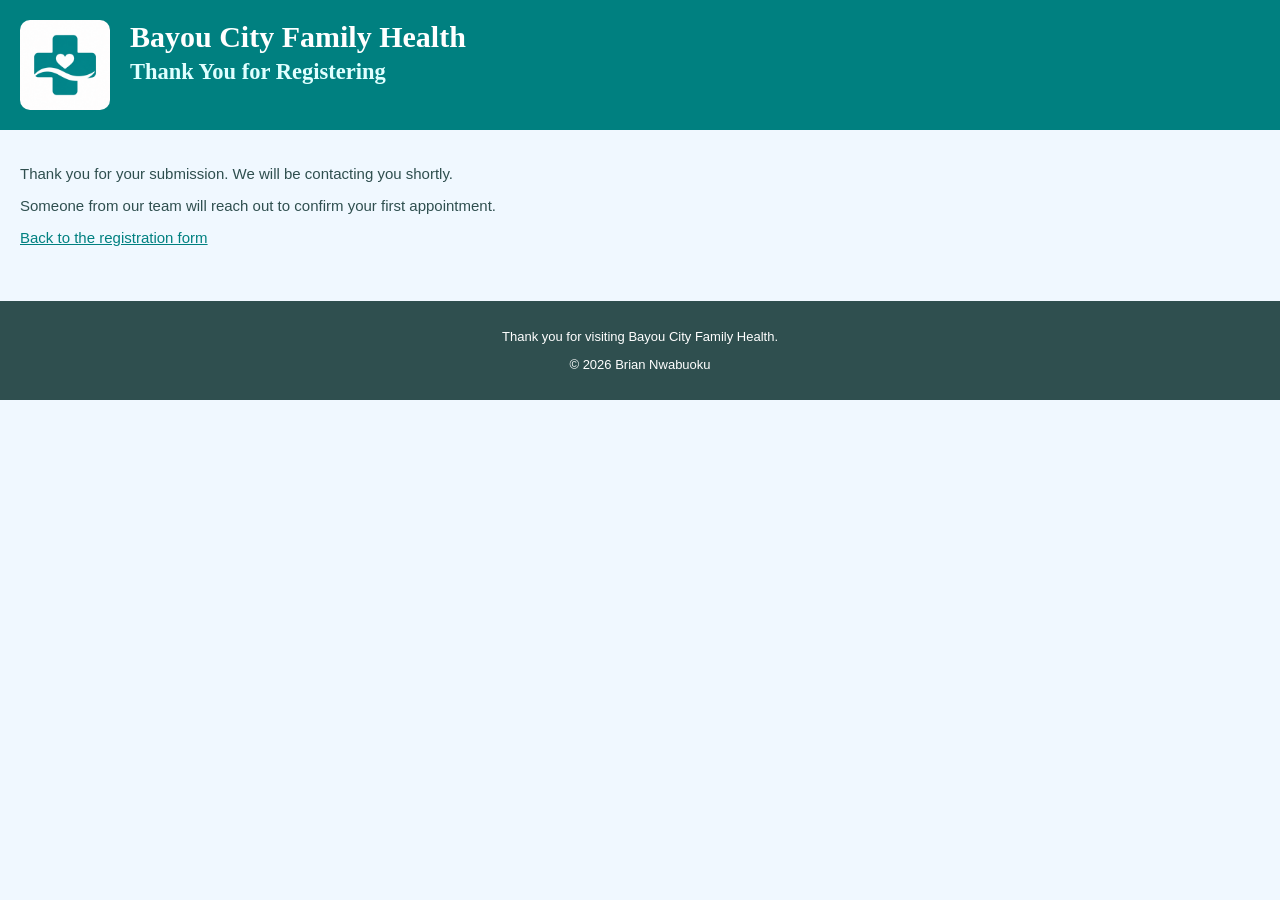
<file: mis7375/homework4/thankyou.html>
<!DOCTYPE html>

<!--
Program name: thankyou.html
Author: Brian Nwabuoku
Date created: 09/29/2026
Date last edited: 11/23/2026
Version: 1.3
Description: Thank you page shown after a patient submits the Bayou City Family Health registration form for Homework 4.
-->

<html>
<head>
  <title>Bayou City Family Health - Thank You</title>
  <link rel="stylesheet" href="homework4.css">
</head>
<body>
  <!-- Same banner as the form page -->
  <div id="header">
    <img id="logo" src="bayou-city-family-health-logo.png" alt="Bayou City Family Health logo">
    <h1>Bayou City Family Health</h1>
    <h2>Thank You for Registering</h2>
  </div>
  <!-- Confirmation and a link back to the form -->
  <div id="main">
    <p>Thank you for your submission. We will be contacting you shortly.</p>
    <p>Someone from our team will reach out to confirm your first appointment.</p>
    <p><a href="homework4.html">Back to the registration form</a></p>
  </div>
  <!-- Footer -->
  <div id="footer">
    <p>Thank you for visiting Bayou City Family Health.</p>
    <p>&copy; 2026 Brian Nwabuoku</p>
  </div>
</body>
</html>
</file>
<file: mis7375/homework1/homework1.css>
/*
Program name: homework1.css
Author: Brian Nwabuoku
Date created: 09/29/2026
Date last edited: 09/29/2026
Version: 1.0
Description: External style sheet for the Bayou City Family Health patient registration form.
*/

/* Tag selector for the page background, font, and text color */
body {
  background-color: aliceblue;
  font-family: Verdana, Arial, sans-serif;
  font-size: 15px;
  color: darkslategray;
  margin: 0;
}

/* Tag selectors for the heading fonts and colors */
h1 {
  font-family: Georgia, "Times New Roman", serif;
  color: white;
  margin: 0;
}

h2 {
  font-family: Georgia, "Times New Roman", serif;
  color: lightcyan;
  margin: 5px 0;
}

/* ID selector for the teal banner at the top */
#header {
  background-color: teal;
  padding: 20px;
  color: white;
  overflow: auto;
}

/* ID selector that puts the logo on a white tile at the left of the banner */
#logo {
  float: left;
  height: 90px;
  margin-right: 20px;
  background-color: white;
  border-radius: 10px;
}

/* ID selector for today's date in the banner */
#today {
  font-weight: bold;
}

/* ID selector for the section that holds the form */
#main {
  padding: 20px;
}

/* Class selector for the white box around the form */
.form {
  background-color: white;
  border: 1px solid lightsteelblue;
  padding: 10px;
}

/* Tag selector that gives each table cell a little room */
td {
  padding: 6px;
  vertical-align: middle;
}

/* Tag selectors so form fields use the page font, not the browser default */
input,
select,
textarea {
  font-family: Verdana, Arial, sans-serif;
  font-size: 14px;
}

/* Tag selector for the field labels */
label {
  color: darkslategray;
}

/* Name selector for the light tint on the symptoms box */
textarea[name="symptoms"] {
  background-color: ivory;
}

/* Type selector for the space between Clear and Submit */
input[type="reset"] {
  margin-right: 40px;
}

/* ID selector for the dark footer at the bottom of the page */
#footer {
  background-color: darkslategray;
  color: white;
  text-align: center;
  font-size: 13px;
  padding: 15px;
  margin-top: 20px;
}

/* Tag selectors for links and visited links */
a {
  color: teal;
}

a:visited {
  color: purple;
}

/* ID and tag selectors together keep the footer links readable on the dark background */
#footer a {
  color: lightcyan;
}

#footer a:visited {
  color: plum;
}
</file>
<file: mis7375/homework2/homework2.css>
/*
Program name: homework2.css
Author: Brian Nwabuoku
Date created: 10/21/2026
Date last edited: 10/23/2026
Version: 1.4
Description: External style sheet for the Bayou City Family Health patient registration form, with styles for the error messages and the Review section.
*/

/* Tag selector for the page background, font, and text color */
body {
  background-color: aliceblue;
  font-family: Verdana, Arial, sans-serif;
  font-size: 15px;
  color: darkslategray;
  margin: 0;
}

/* Tag selectors for the heading fonts and colors */
h1 {
  font-family: Georgia, "Times New Roman", serif;
  color: white;
  margin: 0;
}

h2 {
  font-family: Georgia, "Times New Roman", serif;
  color: lightcyan;
  margin: 5px 0;
}

/* ID selector for the teal banner at the top */
#header {
  background-color: teal;
  padding: 20px;
  color: white;
  overflow: auto;
}

/* ID selector that puts the logo on a white tile at the left of the banner */
#logo {
  float: left;
  height: 90px;
  margin-right: 20px;
  background-color: white;
  border-radius: 10px;
}

/* ID selector for today's date in the banner */
#today {
  font-weight: bold;
}

/* ID selector for the section that holds the form */
#main {
  padding: 20px;
}

/* Class selector for the white box around the form */
.form {
  background-color: white;
  border: 1px solid lightsteelblue;
  padding: 10px;
}

/* Tag selector that gives each table cell a little room */
td {
  padding: 6px;
  vertical-align: middle;
}

/* Tag selectors so form fields use the page font, not the browser default */
input,
select,
textarea {
  font-family: Verdana, Arial, sans-serif;
  font-size: 14px;
}

/* Tag selector for the field labels */
label {
  color: darkslategray;
}

/* Name selector for the light tint on the symptoms box */
textarea[name="symptoms"] {
  background-color: ivory;
}

/* Type selector for the space between Clear and the Review and Submit buttons */
input[type="reset"] {
  margin-right: 40px;
}

/* ID selector for the Review button so it stands out a little */
#reviewbutton {
  margin-right: 10px;
}

/* Class selector for the note above the form */
.note {
  font-style: italic;
  margin-top: 0;
}

/* Class selector for the red messages next to fields that need fixing */
.error {
  color: firebrick;
  font-size: 13px;
  display: block;
}

/* ID selector for the number shown next to the slider */
#healthvalue {
  font-weight: bold;
  margin-left: 10px;
}

/* ID selector for the Review section below the form */
#review {
  margin-top: 20px;
}

/* Tag selector inside the Review section for its heading */
#review h3 {
  font-family: Georgia, "Times New Roman", serif;
  color: teal;
}

/* Class selector for the review table so the columns line up */
.reviewtable {
  background-color: white;
  border: 1px solid lightsteelblue;
  border-collapse: collapse;
  min-width: 650px;
}

/* Tag selectors for the review table's headings and cells */
.reviewtable th {
  background-color: teal;
  color: white;
  text-align: left;
  padding: 6px;
}

/* Class selector so the first heading lines up with the field names under it */
.reviewhead th:first-child {
  text-align: right;
}

.reviewtable td {
  border-bottom: 1px solid lavender;
  vertical-align: top;
}

/* Class selector for the field names in the review */
.reviewlabel {
  font-weight: bold;
  text-align: right;
}

/* Class selectors for the pass and error results */
.pass {
  color: seagreen;
  font-weight: bold;
}

.fail {
  color: firebrick;
  font-weight: bold;
}

/* ID selector for the dark footer at the bottom of the page */
#footer {
  background-color: darkslategray;
  color: white;
  text-align: center;
  font-size: 13px;
  padding: 15px;
  margin-top: 20px;
}

/* Tag selectors for links and visited links */
a {
  color: teal;
}

a:visited {
  color: purple;
}

/* ID and tag selectors together keep the footer links readable on the dark background */
#footer a {
  color: lightcyan;
}

#footer a:visited {
  color: plum;
}
</file>
<file: mis7375/homework3/homework3.css>
/*
Program name: homework3.css
Author: Brian Nwabuoku
Date created: 11/11/2026
Date last edited: 11/11/2026
Version: 1.0
Description: External style sheet for the Bayou City Family Health patient registration form. It saves a line under each field for its message so the form doesn't jump, and styles the status line, the Submit button, and the Review section.
*/

/* Tag selector for the page background, font, and text color */
body {
  background-color: aliceblue;
  font-family: Verdana, Arial, sans-serif;
  font-size: 15px;
  color: darkslategray;
  margin: 0;
}

/* Tag selectors for the heading fonts and colors */
h1 {
  font-family: Georgia, "Times New Roman", serif;
  color: white;
  margin: 0;
}

h2 {
  font-family: Georgia, "Times New Roman", serif;
  color: lightcyan;
  margin: 5px 0;
}

/* ID selector for the teal banner at the top */
#header {
  background-color: teal;
  padding: 20px;
  color: white;
  overflow: auto;
}

/* ID selector that puts the logo on a white tile at the left of the banner */
#logo {
  float: left;
  height: 90px;
  margin-right: 20px;
  background-color: white;
  border-radius: 10px;
}

/* ID selector for today's date in the banner */
#today {
  font-weight: bold;
}

/* ID selector for the section that holds the form */
#main {
  padding: 20px;
}

/* Class selector for the white box around the form, with a set width so the columns stay put */
.form {
  background-color: white;
  border: 1px solid lightsteelblue;
  padding: 10px;
  width: 1000px;
  table-layout: fixed;
}

/* Class and tag selectors together set the width of the label column */
.form td:first-child {
  width: 230px;
}

/* Tag selector that gives each table cell a little room */
td {
  padding: 6px 6px 2px 6px;
  vertical-align: top;
}

/* Tag selectors so form fields use the page font, not the browser default */
input,
select,
textarea {
  font-family: Verdana, Arial, sans-serif;
  font-size: 14px;
}

/* Tag selector for the field labels */
label {
  color: darkslategray;
}

/* Pseudo-class selectors that light up the box the patient is in */
input:focus,
select:focus,
textarea:focus {
  background-color: lightyellow;
  outline: 2px solid teal;
}

/* Name selector for the light tint on the symptoms box */
textarea[name="symptoms"] {
  background-color: ivory;
}

/* Type selectors that give all three buttons the same look and height, so the row doesn't move when Submit shows up */
input[type="reset"],
input[type="button"],
input[type="submit"] {
  background-color: whitesmoke;
  border: 1px solid darkslategray;
  border-radius: 4px;
  padding: 4px 12px;
}

/* Type selector for the space between Clear and the Review and Validate and Submit buttons */
input[type="reset"] {
  margin-right: 40px;
}

/* ID selector for the Review and Validate button so it stands out a little */
#reviewbutton {
  margin-right: 10px;
}

/* ID selector for the Submit button, which only shows up after everything passes */
#submitbutton {
  background-color: teal;
  color: white;
  font-weight: bold;
}

/* ID selector for the line under the buttons that says where things stand */
#formstatus {
  font-size: 13px;
}

/* Class selector for the note above the form */
.note {
  font-style: italic;
  margin-top: 0;
}

/* Class selector that saves one line under each field for its message, so the form doesn't jump */
.messages {
  min-height: 18px;
  font-size: 13px;
}

/* Class selector for rows with three boxes, which save two lines since they can have more to say */
.twolines {
  min-height: 36px;
}

/* Class selector for the red messages under fields that need fixing */
.error {
  color: firebrick;
  font-size: 13px;
  margin-right: 12px;
}

/* Pseudo-class selector so an empty message spot doesn't push the next message over */
.error:empty {
  display: none;
}

/* Type selector that lines the slider up with the words on each side of it */
input[type="range"] {
  vertical-align: middle;
}

/* ID selector for the number shown next to the slider */
#healthvalue {
  font-weight: bold;
  margin-left: 10px;
}

/* ID selector for the Review section below the form */
#review {
  margin-top: 20px;
}

/* Tag selector inside the Review section for its heading */
#review h3 {
  font-family: Georgia, "Times New Roman", serif;
  color: teal;
}

/* Class selector for the review table so the columns line up */
.reviewtable {
  background-color: white;
  border: 1px solid lightsteelblue;
  border-collapse: collapse;
  min-width: 650px;
}

/* Tag selectors for the review table's headings and cells */
.reviewtable th {
  background-color: teal;
  color: white;
  text-align: left;
  padding: 6px;
}

/* Class selector so the first heading lines up with the field names under it */
.reviewhead th:first-child {
  text-align: right;
}

.reviewtable td {
  border-bottom: 1px solid lavender;
  vertical-align: top;
}

/* Class selector for the field names in the review */
.reviewlabel {
  font-weight: bold;
  text-align: right;
}

/* Class selectors for the pass and error results */
.pass {
  color: seagreen;
  font-weight: bold;
}

.fail {
  color: firebrick;
  font-weight: bold;
}

/* ID selector for the dark footer at the bottom of the page */
#footer {
  background-color: darkslategray;
  color: white;
  text-align: center;
  font-size: 13px;
  padding: 15px;
  margin-top: 20px;
}

/* Tag selectors for links and visited links */
a {
  color: teal;
}

a:visited {
  color: purple;
}

/* ID and tag selectors together keep the footer links readable on the dark background */
#footer a {
  color: lightcyan;
}

#footer a:visited {
  color: plum;
}
</file>
<file: mis7375/homework4/homework4.css>
/*
Program name: homework4.css
Author: Brian Nwabuoku
Date created: 11/23/2026
Date last edited: 11/25/2026
Version: 1.1
Description: Styles the Bayou City Family Health registration form, its footer, and the bars that stay on screen.
*/

/* Tag selector for the page background, font, and text color */
body {
  background-color: aliceblue;
  font-family: Verdana, Arial, sans-serif;
  font-size: 15px;
  color: darkslategray;
  margin: 0;
  padding-bottom: 40px;
}

/* Tag selectors for the heading fonts and colors */
h1 {
  font-family: Georgia, "Times New Roman", serif;
  color: white;
  margin: 0;
}

h2 {
  font-family: Georgia, "Times New Roman", serif;
  color: lightcyan;
  margin: 5px 0;
}

/* ID selector for the teal banner at the top */
#header {
  background-color: teal;
  padding: 20px;
  color: white;
  overflow: auto;
}

/* ID selector that puts the logo on a white tile at the left of the banner */
#logo {
  float: left;
  height: 90px;
  margin-right: 20px;
  background-color: white;
  border-radius: 10px;
}

/* ID selector for the top bar, which sticks to the top of the window when you scroll */
#topbar {
  position: sticky;
  top: 0;
  z-index: 10;
  background-color: darkslategray;
  color: white;
  padding: 8px 20px;
  overflow: auto;
}

/* ID selector for the welcome message in the top bar */
#welcome {
  font-weight: bold;
  margin-right: 20px;
}

/* ID and tag selectors together keep the not-you box readable on the dark bar */
#notyou label {
  color: lightcyan;
}

/* ID selector for the live date and time on the right side of the top bar */
#today {
  float: right;
  font-weight: bold;
}

/* ID selector for the section that holds the form */
#main {
  padding: 20px;
}

/* Class selector for the white box around the form, with a set width so the columns stay put */
.form {
  background-color: white;
  border: 1px solid lightsteelblue;
  padding: 10px;
  width: 1000px;
  table-layout: fixed;
}

/* Class and tag selectors together set the width of the label column */
.form td:first-child {
  width: 230px;
}

/* Tag selector that gives each table cell a little room */
td {
  padding: 6px 6px 2px 6px;
  vertical-align: top;
}

/* Tag selectors so form fields use the page font, not the browser default */
input,
select,
textarea {
  font-family: Verdana, Arial, sans-serif;
  font-size: 14px;
}

/* Tag selector for the field labels */
label {
  color: darkslategray;
}

/* Pseudo-class selectors that light up the box the patient is in */
input:focus,
select:focus,
textarea:focus {
  background-color: lightyellow;
  outline: 2px solid teal;
}

/* Name selector for the light tint on the symptoms box */
textarea[name="symptoms"] {
  background-color: ivory;
}

/* Type selectors that give all three buttons the same look and height, so the row doesn't move when Submit shows up */
input[type="reset"],
input[type="button"],
input[type="submit"] {
  background-color: whitesmoke;
  border: 1px solid darkslategray;
  border-radius: 4px;
  padding: 4px 12px;
}

/* Type selector for the space between Clear and the Review and Validate and Submit buttons */
input[type="reset"] {
  margin-right: 40px;
}

/* ID selector for the Review and Validate button so it stands out a little */
#reviewbutton {
  margin-right: 10px;
}

/* ID selector for the Submit button, which only shows up after everything passes */
#submitbutton {
  background-color: teal;
  color: white;
  font-weight: bold;
}

/* ID selector for the line under the buttons that says where things stand */
#formstatus {
  font-size: 13px;
}

/* Class selector for the note above the form */
.note {
  font-style: italic;
  margin-top: 0;
}

/* Class selector that saves one line under each field for its message, so the form doesn't jump */
.messages {
  min-height: 18px;
  font-size: 13px;
}

/* Class selector for rows with three boxes, which save two lines since they can have more to say */
.twolines {
  min-height: 36px;
}

/* Class selector for the red messages under fields that need fixing */
.error {
  color: firebrick;
  font-size: 13px;
  margin-right: 12px;
}

/* Pseudo-class selector so an empty message spot doesn't push the next message over */
.error:empty {
  display: none;
}

/* Type selector that lines the slider up with the words on each side of it */
input[type="range"] {
  vertical-align: middle;
}

/* ID selector for the number shown next to the slider */
#healthvalue {
  font-weight: bold;
  margin-left: 10px;
}

/* ID selector for the Review section below the form */
#review {
  margin-top: 20px;
}

/* Tag selector inside the Review section for its heading */
#review h3 {
  font-family: Georgia, "Times New Roman", serif;
  color: teal;
}

/* Class selector for the review table so the columns line up */
.reviewtable {
  background-color: white;
  border: 1px solid lightsteelblue;
  border-collapse: collapse;
  min-width: 650px;
}

/* Tag selectors for the review table's headings and cells */
.reviewtable th {
  background-color: teal;
  color: white;
  text-align: left;
  padding: 6px;
}

/* Class selector so the first heading lines up with the field names under it */
.reviewhead th:first-child {
  text-align: right;
}

.reviewtable td {
  border-bottom: 1px solid lavender;
  vertical-align: top;
}

/* Class selector for the field names in the review */
.reviewlabel {
  font-weight: bold;
  text-align: right;
}

/* Class selectors for the pass and error results */
.pass {
  color: seagreen;
  font-weight: bold;
}

.fail {
  color: firebrick;
  font-weight: bold;
}

/* ID and tag selectors for the map heading */
#findus h3 {
  font-family: Georgia, "Times New Roman", serif;
  color: teal;
  margin-top: 30px;
}

/* ID selector for the map iframe */
#map {
  width: 1000px;
  height: 300px;
  border: 1px solid lightsteelblue;
}

/* ID selector for the bottom bar, which stays fixed at the bottom of the window */
#footerbar {
  position: fixed;
  bottom: 0;
  left: 0;
  right: 0;
  z-index: 10;
  background-color: teal;
  color: white;
  text-align: center;
  font-size: 13px;
  padding: 8px;
}

/* ID and tag selectors together keep the bottom bar's link readable */
#footerbar a {
  color: white;
}

/* ID selector for the time left on the bottom bar */
#timeleft {
  font-weight: bold;
}

/* ID selector for the dark cover behind the time-out warning */
#timeoutbox {
  position: fixed;
  top: 0;
  left: 0;
  width: 100%;
  height: 100%;
  z-index: 20;
  background-color: rgba(0, 0, 0, 0.5);
}

/* ID and attribute selectors that keep the warning hidden until the timer shows it */
#timeoutbox[hidden] {
  display: none;
}

/* ID selector for the white warning box in the middle of the window */
#timeoutmessage {
  background-color: white;
  width: 380px;
  margin: 150px auto;
  padding: 20px;
  border-radius: 10px;
  text-align: center;
}

/* ID and tag selectors together for the warning's heading */
#timeoutmessage h3 {
  font-family: Georgia, "Times New Roman", serif;
  color: firebrick;
  margin-top: 0;
}

/* ID selector for the Continue button on the warning */
#continuebutton {
  background-color: teal;
  color: white;
  font-weight: bold;
}

/* ID selector for the footer frame below the form and map */
#footerframe {
  display: block;
  width: 100%;
  height: 204px;
  margin-top: 20px;
  border: 0;
}

/* ID selector for the footer frame when the links or text wrap */
@media (max-width: 420px) {
  #footerframe {
    height: 240px;
  }
}

/* Class selector so the footer page doesn't inherit room for the fixed bar */
.footerpage {
  background-color: darkslategray;
  padding-bottom: 0;
}

/* Class and ID selectors so the space above the footer stays outside the frame */
.footerpage #footer {
  margin-top: 0;
}

/* ID selector for the dark footer at the bottom of the page */
#footer {
  background-color: darkslategray;
  color: white;
  text-align: center;
  font-size: 13px;
  padding: 15px;
  margin-top: 20px;
}

/* Tag selectors for links and visited links */
a {
  color: teal;
}

a:visited {
  color: purple;
}

/* ID and tag selectors together keep the footer links readable on the dark background */
#footer a {
  color: lightcyan;
}

#footer a:visited {
  color: plum;
}
</file>
